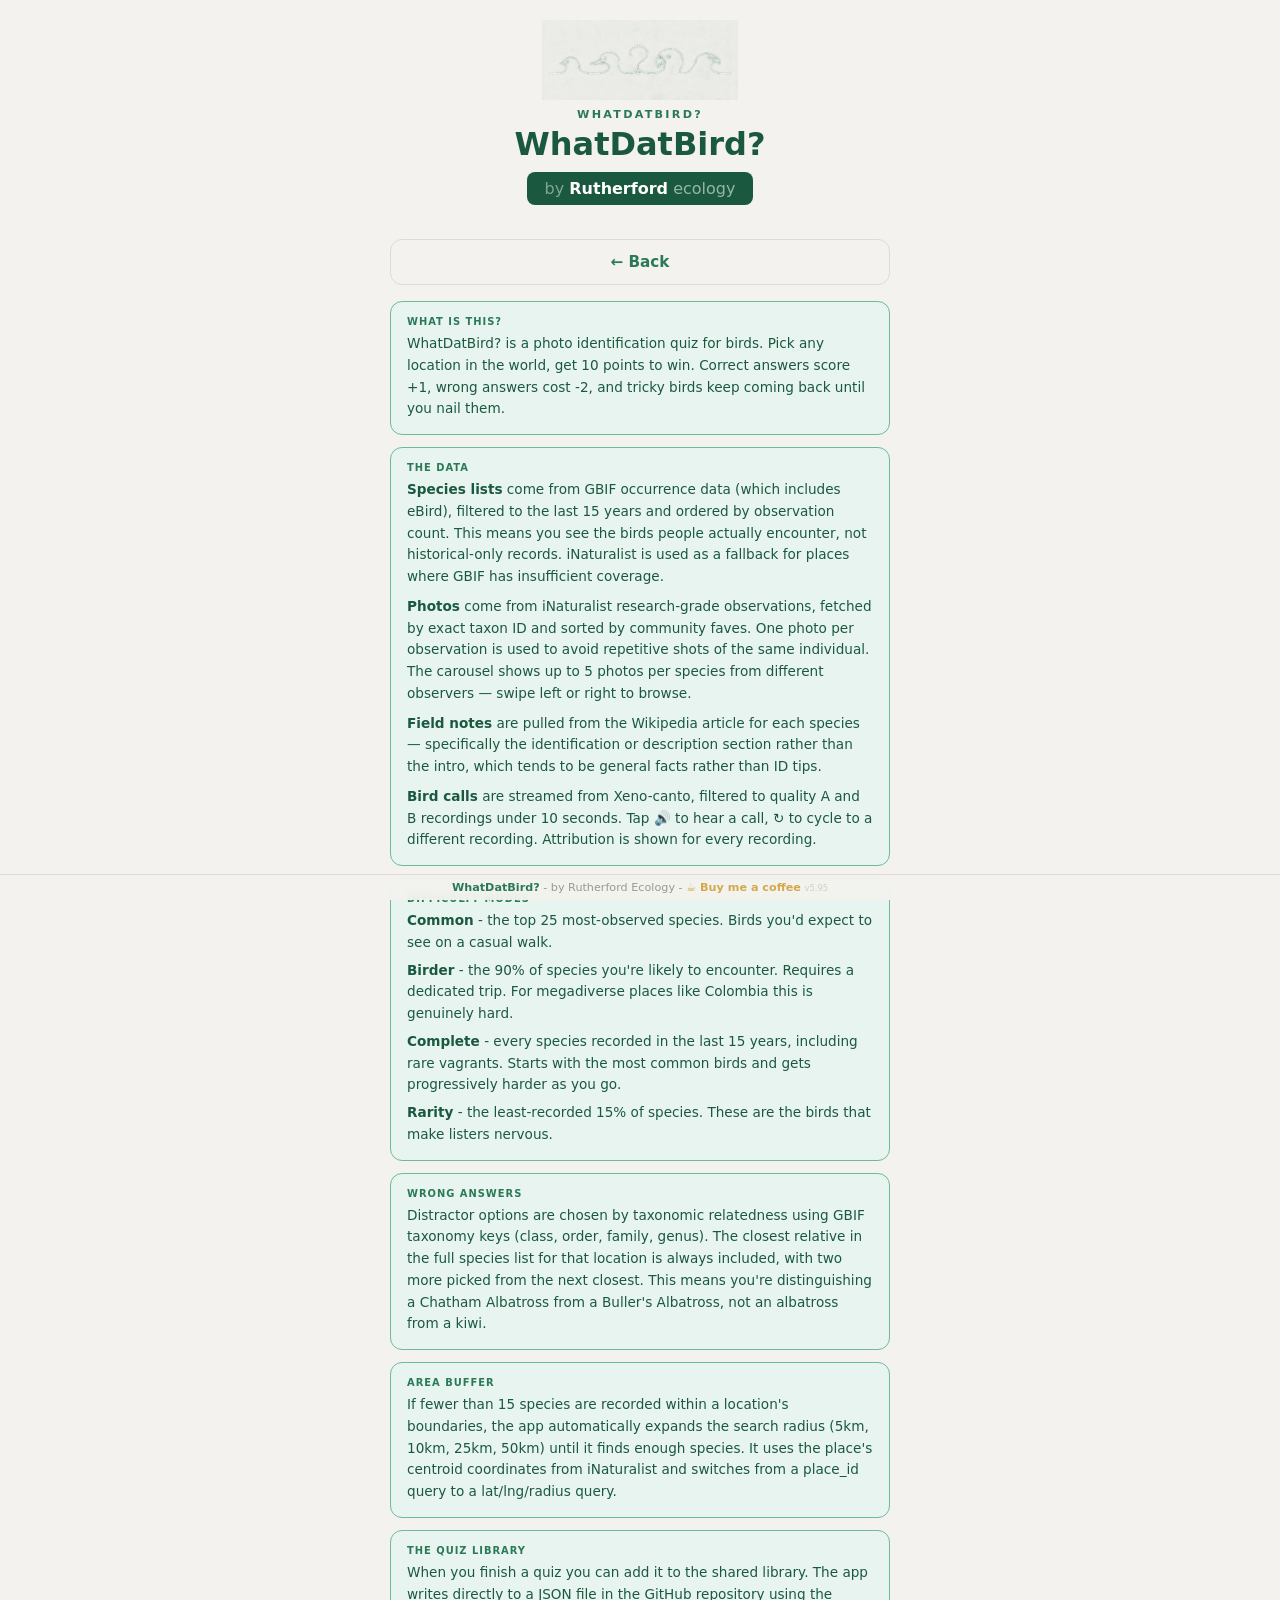
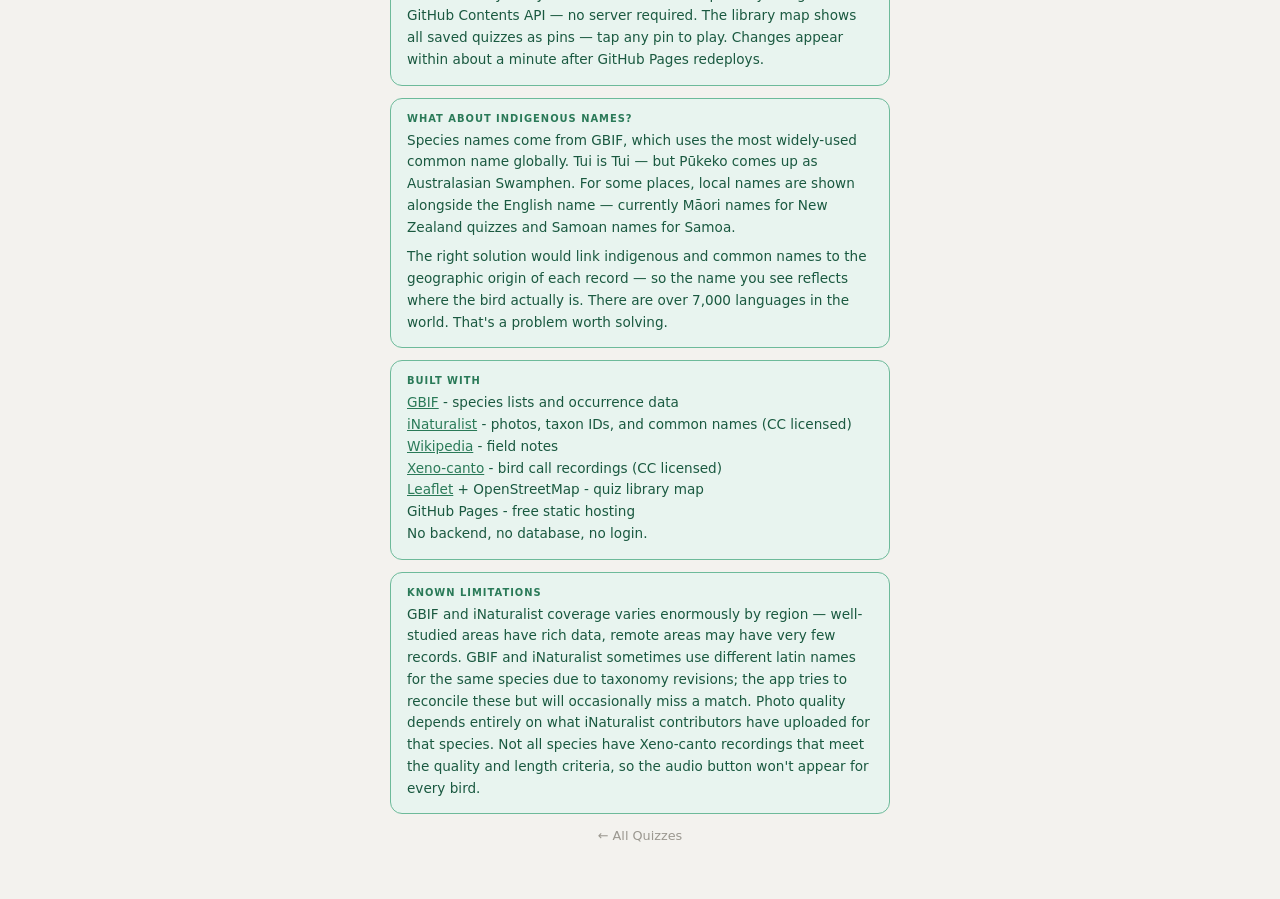
<file: about.html>
<!DOCTYPE html>
<html lang="en">
<head>
<meta charset="UTF-8">
<meta name="viewport" content="width=device-width, initial-scale=1.0">
<title>About - WhatDatBird?</title>
<link rel="stylesheet" href="quiz.css">
<script async src="https://www.googletagmanager.com/gtag/js?id=G-HBJSECY37S"></script>
<script>window.dataLayer=window.dataLayer||[];function gtag(){dataLayer.push(arguments);}gtag('js',new Date());gtag('config','G-HBJSECY37S');</script>
</head>
<body>
<div id="app"></div>
<script src="engine.js"></script>
<script>
initEngine({ placeName: 'WhatDatBird?', backUrl: 'index.html', easyBirds: [] });
setState({ phase: 'about' });
</script>
</body>
</html>
</file>
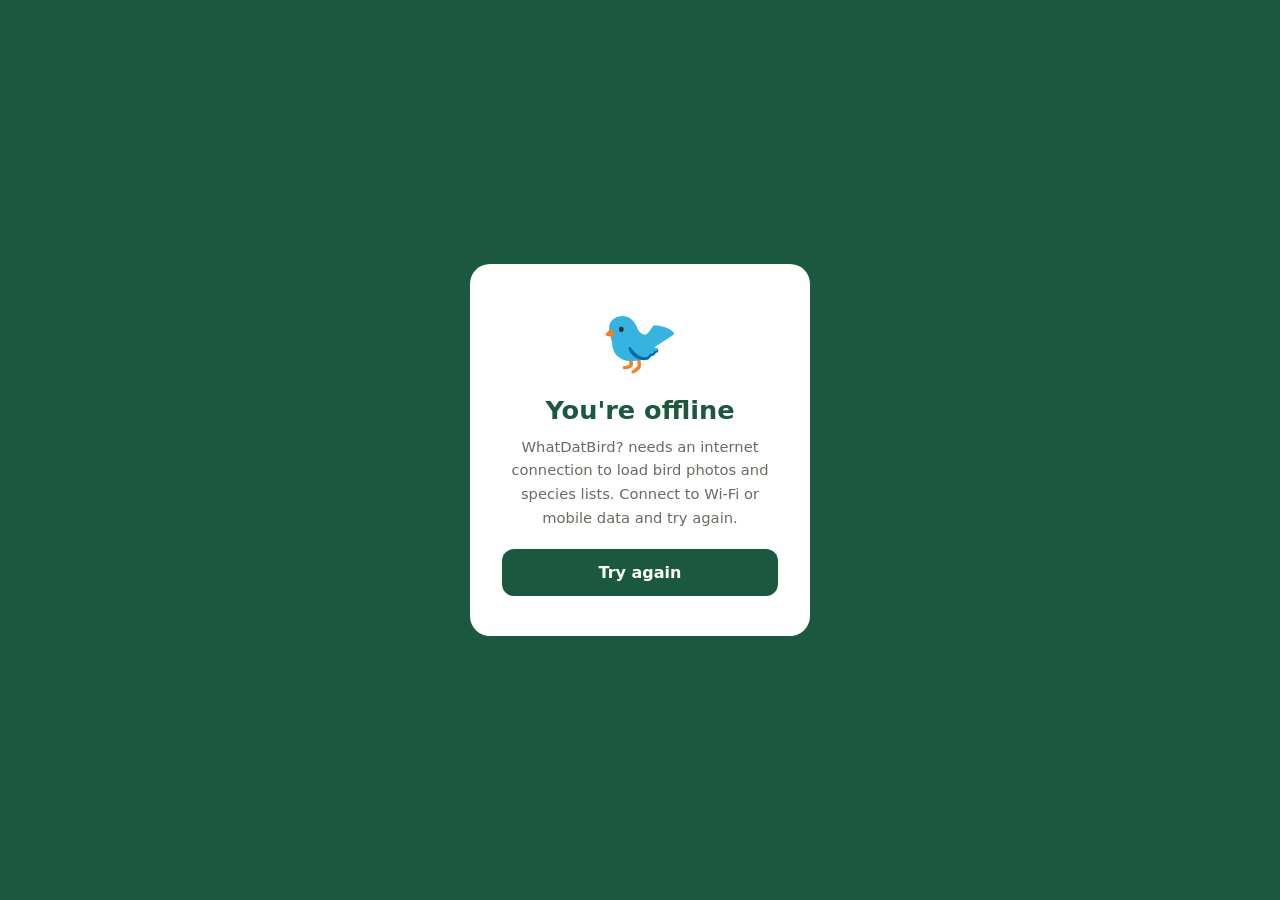
<file: offline.html>
<!DOCTYPE html>
<html lang="en">
<head>
<meta charset="UTF-8">
<meta name="viewport" content="width=device-width, initial-scale=1.0">
<title>WhatDatBird? — Offline</title>
<style>
  *, *::before, *::after { box-sizing: border-box; margin: 0; padding: 0; }
  body {
    min-height: 100vh; background: #1a5940;
    font-family: system-ui, -apple-system, sans-serif;
    display: flex; align-items: center; justify-content: center;
    padding: 20px; text-align: center;
  }
  .card {
    background: #fff; border-radius: 20px; padding: 40px 32px;
    max-width: 340px; width: 100%;
  }
  .icon { font-size: 4rem; margin-bottom: 16px; }
  h1 { font-size: 1.6rem; font-weight: 900; color: #1a5940; margin-bottom: 10px; }
  p { color: #6b6960; font-size: 0.92rem; line-height: 1.6; margin-bottom: 20px; }
  button {
    background: #1a5940; color: #fff; border: none; border-radius: 12px;
    padding: 14px 28px; font-size: 1rem; font-weight: 800;
    font-family: inherit; cursor: pointer; width: 100%;
  }
</style>
</head>
<body>
  <div class="card">
    <div class="icon">🐦</div>
    <h1>You're offline</h1>
    <p>WhatDatBird? needs an internet connection to load bird photos and species lists. Connect to Wi-Fi or mobile data and try again.</p>
    <button onclick="window.location.reload()">Try again</button>
  </div>
</body>
</html>
</file>
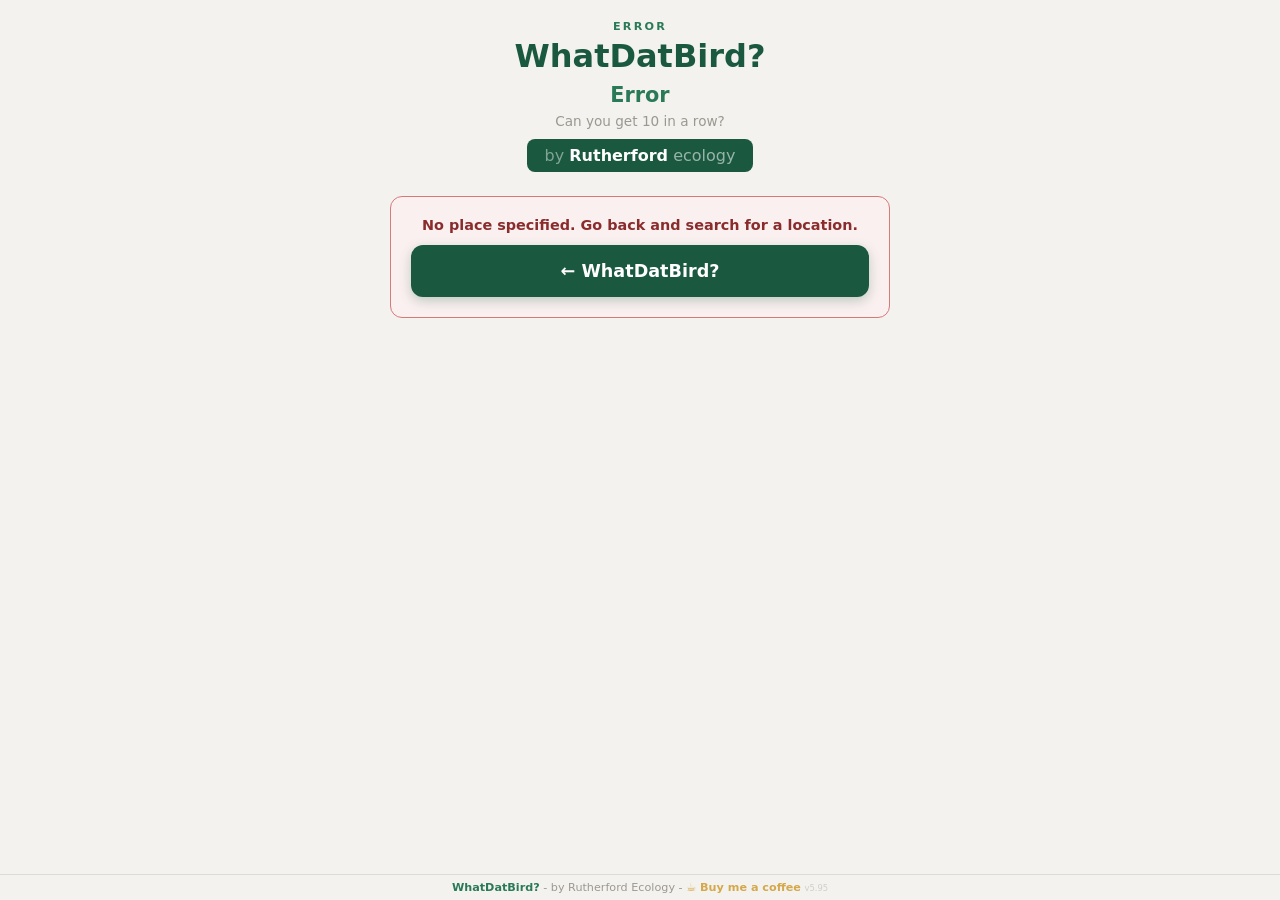
<file: quiz.html>
<!DOCTYPE html>
<html lang="en">
<head>
<meta charset="UTF-8">
<meta name="viewport" content="width=device-width, initial-scale=1.0">
<title>WhatDatBird?</title>
<link rel="stylesheet" href="quiz.css">
<style></style>
<script async src="https://www.googletagmanager.com/gtag/js?id=G-HBJSECY37S"></script>
<script>window.dataLayer=window.dataLayer||[];function gtag(){dataLayer.push(arguments);}gtag('js',new Date());gtag('config','G-HBJSECY37S');</script>
</head>
<body>
<script>
window.onerror = (msg, src, line) => {
  document.getElementById('app').innerHTML = `<div style="padding:2rem;font-family:sans-serif;color:#8a2c2c"><strong>Error loading quiz</strong><br><small>${msg}<br>${src} line ${line}</small><br><br><a href="index.html">← Back</a></div>`;
};
window.onunhandledrejection = e => {
  document.getElementById('app').innerHTML = `<div style="padding:2rem;font-family:sans-serif;color:#8a2c2c"><strong>Error loading quiz</strong><br><small>${e.reason}</small><br><br><a href="index.html">← Back</a></div>`;
};
</script>
<div id="app"></div>
<script src="engine.js?v=5.95" onerror="document.getElementById('app').innerHTML='<div style=padding:2rem;font-family:sans-serif;color:#8a2c2c>Failed to fetch engine.js — check network connection.<br><br><a href=index.html>← Back</a></div>'"></script>
<script>
const params     = new URLSearchParams(window.location.search);
const PLACE_ID   = params.get('place_id');
const PLACE_NAME = decodeURIComponent(params.get('place_name') || 'Unknown Place');
const COORD_LAT  = params.get('lat')  ? parseFloat(params.get('lat'))  : null;
const COORD_LNG  = params.get('lng')  ? parseFloat(params.get('lng'))  : null;
const COORD_CC   = params.get('country_code') || null;
const COORD_MODE = !PLACE_ID && COORD_LAT !== null && COORD_LNG !== null;

const BBOX_SW_LAT = params.get('swlat') ? parseFloat(params.get('swlat')) : null;
const BBOX_NE_LAT = params.get('nelat') ? parseFloat(params.get('nelat')) : null;
const BBOX_SW_LNG = params.get('swlng') ? parseFloat(params.get('swlng')) : null;
const BBOX_NE_LNG = params.get('nelng') ? parseFloat(params.get('nelng')) : null;
const BBOX_MODE = BBOX_SW_LAT !== null && BBOX_NE_LAT !== null;

let PLACE_LAT = null, PLACE_LNG = null, COUNTRY_CODE = null;
let placeNames = null;
let PLACE_BBOX = null;   // {minLat, maxLat, minLng, maxLng} from iNat bounding box
let IS_COUNTRY = false;  // true if the searched place itself is a country
const YEAR_FROM  = new Date().getFullYear() - 25;
const YEAR_RANGE = `${YEAR_FROM},${new Date().getFullYear()}`;

// ── Species blocklist (GBIF data quality issues) ───────────────────────────
const BLOCKLIST = new Set([
  'Porphyrio porphyrio', // Western Swamphen — misidentifications in NZ GBIF data
]);

// ── ISO country code lookup ────────────────────────────────────────────────
const ISO_CODES = {
  'Afghanistan':'AF','Albania':'AL','Algeria':'DZ','Angola':'AO','Argentina':'AR',
  'Australia':'AU','Austria':'AT','Azerbaijan':'AZ','Bangladesh':'BD','Belgium':'BE',
  'Bhutan':'BT','Bolivia':'BO','Botswana':'BW','Brazil':'BR','Bulgaria':'BG',
  'Cambodia':'KH','Cameroon':'CM','Canada':'CA','Chile':'CL','China':'CN',
  'Colombia':'CO','Costa Rica':'CR','Croatia':'HR','Cuba':'CU','Czech Republic':'CZ',
  'Denmark':'DK','Ecuador':'EC','Egypt':'EG','Ethiopia':'ET','Fiji':'FJ',
  'Finland':'FI','France':'FR','French Polynesia':'PF','Germany':'DE','Ghana':'GH',
  'Greece':'GR','Guatemala':'GT','Guyana':'GY','Honduras':'HN','Hungary':'HU',
  'Iceland':'IS','India':'IN','Indonesia':'ID','Iran':'IR','Ireland':'IE',
  'Israel':'IL','Italy':'IT','Jamaica':'JM','Japan':'JP','Jordan':'JO',
  'Kazakhstan':'KZ','Kenya':'KE','Laos':'LA','Lebanon':'LB','Madagascar':'MG',
  'Malawi':'MW','Malaysia':'MY','Mexico':'MX','Mongolia':'MN','Morocco':'MA',
  'Mozambique':'MZ','Myanmar':'MM','Namibia':'NA','Nepal':'NP','Netherlands':'NL',
  'New Caledonia':'NC','New Zealand':'NZ','Nicaragua':'NI','Nigeria':'NG',
  'Norway':'NO','Pakistan':'PK','Panama':'PA','Papua New Guinea':'PG',
  'Paraguay':'PY','Peru':'PE','Philippines':'PH','Poland':'PL','Portugal':'PT',
  'Romania':'RO','Russia':'RU','Rwanda':'RW','Samoa':'WS','Saudi Arabia':'SA',
  'Senegal':'SN','Singapore':'SG','Solomon Islands':'SB','South Africa':'ZA',
  'South Korea':'KR','Spain':'ES','Sri Lanka':'LK','Sudan':'SD','Sweden':'SE',
  'Switzerland':'CH','Taiwan':'TW','Tanzania':'TZ','Thailand':'TH','Tonga':'TO',
  'Trinidad and Tobago':'TT','Turkey':'TR','Uganda':'UG','Ukraine':'UA',
  'United Kingdom':'GB','United States':'US','Uruguay':'UY','Vanuatu':'VU',
  'Venezuela':'VE','Vietnam':'VN','Zambia':'ZM','Zimbabwe':'ZW',
};
function toISO(name) {
  return ISO_CODES[name] || ISO_CODES[name?.split(',')[0]?.trim()] || null;
}

// ── Place metadata ─────────────────────────────────────────────────────────
async function fetchPlaceMeta(placeId) {
  try {
    const r = await fetch(`https://api.inaturalist.org/v1/places/${placeId}`);
    const d = await r.json();
    const place = d.results?.[0];

    // Centroid
    const coords = place?.point_geojson?.coordinates;
    if (coords) { PLACE_LNG = coords[0]; PLACE_LAT = coords[1]; }

    // Bounding box (used for sub-national GBIF queries)
    const bbox = place?.bounding_box_geojson;
    if (bbox?.coordinates?.[0]) {
      const pts = bbox.coordinates[0];
      const lats = pts.map(p => p[1]), lngs = pts.map(p => p[0]);
      PLACE_BBOX = {
        minLat: Math.min(...lats), maxLat: Math.max(...lats),
        minLng: Math.min(...lngs), maxLng: Math.max(...lngs),
      };
    }

    // Check if the place itself is a country
    IS_COUNTRY = toISO(place?.display_name) !== null;

    // Walk ancestor hierarchy to find country code
    if (!IS_COUNTRY) {
      const ancestorIds = (place?.ancestor_place_ids || []).join(',');
      if (ancestorIds) {
        const ar = await fetch(`https://api.inaturalist.org/v1/places?id=${ancestorIds}&per_page=100`);
        const ad = await ar.json();
        const country = (ad.results || []).find(p => toISO(p.display_name));
        if (country) COUNTRY_CODE = toISO(country.display_name);
      }
    } else {
      COUNTRY_CODE = toISO(place.display_name);
    }
  } catch {}
}

// ── Core species processing ────────────────────────────────────────────────
async function processBatch(speciesItems) {
  return (await Promise.all(speciesItems.map(async ({key, count}) => {
    try {
      // 1. GBIF species: Latin name + real taxonomy keys
      const gr = await fetch(`https://api.gbif.org/v1/species/${key}`);
      const gd = await gr.json();
      if (gd.rank !== 'SPECIES' || gd.class !== 'Aves') return null;
      const latin = gd.canonicalName;
      if (!latin) return null;
      if (BLOCKLIST.has(latin)) return null; // skip blocklisted species
      if (placeNames?.blocklist?.includes(latin)) return null;

      // 2. iNat: fetch when GBIF lacks a vernacular name, or when names may differ due to taxonomy revisions
      const inat = (!gd.vernacularName) ? await fetch(
        `https://api.inaturalist.org/v1/taxa?q=${encodeURIComponent(latin)}&rank=species&per_page=5`
      ).then(r => r.json()).then(d => {
        const t = d.results?.find(r => r.name.toLowerCase() === latin.toLowerCase()) || d.results?.[0];
        if (!t) return null;
        if (t.name.toLowerCase() === latin.toLowerCase()) return t;
        // Epithet match is only accepted if common names also share a word (guards against e.g. multiple novaeseelandiae species)
        const epithet = latin.split(' ')[1]?.toLowerCase();
        const tEpithet = t.name.split(' ')[1]?.toLowerCase();
        if (epithet && epithet === tEpithet && gd.vernacularName && t.preferred_common_name) {
          const aWords = new Set(gd.vernacularName.toLowerCase().split(/\s+/));
          const bWords = t.preferred_common_name.toLowerCase().split(/\s+/);
          if (bWords.some(w => aWords.has(w))) return t;
        }
        return null;
      }).catch(() => null) : null;

      const name = gd.vernacularName || inat?.preferred_common_name || null;
      if (!name) return null; // skip species with no usable common name

      return {
        name,
        latin,
        gbifKey:      key,
        ancestorIds:  [gd.classKey, gd.orderKey, gd.familyKey, gd.genusKey].filter(Boolean),
        family:       gd.family  || '',
        order:        gd.order   || '',
        count,
        wikiUrl:      inat?.wikipedia_url || `https://en.wikipedia.org/wiki/${latin.replace(/ /g,'_')}`,
        inatId:       inat?.id || null,
        defaultPhoto: inat?.default_photo?.url?.replace('/square.', '/medium.') || null,
        note:         null,
        seabird:      false,
      };
    } catch { return null; }
  }))).filter(Boolean);
}

function applyPlaceNames(birds) {
  for (const bird of birds) {
    if (placeNames?.names?.[bird.latin]) bird.indigenousName = placeNames.names[bird.latin];
    if (placeNames?.nameOverrides?.[bird.latin]) bird.name = placeNames.nameOverrides[bird.latin];
  }
}

function setTiers(birds) {
  applyPlaceNames(birds);
  const { easy, hard, complete, rarity } = computeTiers(birds);
  CFG.easyBirds     = easy;
  CFG.hardBirds     = hard;
  CFG.completeBirds = complete;
  CFG.rarityBirds   = rarity;
}

function computeTiers(allBirds) {
  const birds = [...allBirds].sort((a,b) => (b.count||0) - (a.count||0));
  const n     = birds.length;
  const easyCount = Math.min(25, n);
  const hardCount = Math.max(easyCount + 1, Math.floor(n * 0.9));
  // Rarity: bottom 10% by count, minimum 8 species
  const rarityPool = birds.slice(Math.floor(n * 0.85)).filter(b => (b.count||0) >= 1);
  const rarity = rarityPool.length >= 8 ? rarityPool : null;
  return {
    easy:     birds.slice(0, easyCount),
    hard:     hardCount > easyCount ? birds.slice(0, hardCount) : null,
    complete: n > hardCount         ? birds                     : null,
    rarity,
  };
}

function updateLoadingProgress(text) {
  const el = document.querySelector('.loading-sub');
  if (el) el.textContent = text;
}

// ── GBIF-first loading ─────────────────────────────────────────────────────
function bboxUrl(b, pad) {
  return `https://api.gbif.org/v1/occurrence/search?decimalLatitude=${(b.minLat-pad).toFixed(4)},${(b.maxLat+pad).toFixed(4)}&decimalLongitude=${(b.minLng-pad).toFixed(4)},${(b.maxLng+pad).toFixed(4)}&taxonKey=212&facet=speciesKey&facetMincount=1&facetLimit=500&limit=0&year=${YEAR_RANGE}`;
}
function countryUrl() {
  return `https://api.gbif.org/v1/occurrence/search?country=${COUNTRY_CODE}&taxonKey=212&facet=speciesKey&facetMincount=1&facetLimit=1000&limit=0&year=${YEAR_RANGE}`;
}

async function getGBIFSpeciesKeys() {
  if (IS_COUNTRY && COUNTRY_CODE) {
    const r = await fetch(countryUrl());
    const d = await r.json();
    return (d.facets?.[0]?.counts || []).map(c => ({ key: parseInt(c.name), count: parseInt(c.count) }));
  }
  if (PLACE_BBOX) {
    // Coord mode: no extra padding; normal mode: 0.2 deg buffer around iNat boundary
    const extraPad = (COORD_MODE || BBOX_MODE) ? 0 : 0.2;
    const r = await fetch(bboxUrl(PLACE_BBOX, extraPad));
    const d = await r.json();
    return (d.facets?.[0]?.counts || []).map(c => ({ key: parseInt(c.name), count: parseInt(c.count) }));
  }
  if (COUNTRY_CODE) {
    const r = await fetch(countryUrl());
    const d = await r.json();
    return (d.facets?.[0]?.counts || []).map(c => ({ key: parseInt(c.name), count: parseInt(c.count) }));
  }
  throw new Error('No geographic data available for GBIF query');
}

async function loadFromGBIF() {
  const speciesItems = (await getGBIFSpeciesKeys()).sort((a,b) => b.count - a.count);
  if (speciesItems.length < 8) throw new Error('Not enough GBIF data for this location');

  const birds  = [];
  const FIRST_BATCH = 25;
  const BATCH  = 50;
  let introShown = false;

  for (let i = 0; i < speciesItems.length; ) {
    const size = (i === 0) ? FIRST_BATCH : BATCH;
    updateLoadingProgress(
      `Loading from GBIF + eBird... ${birds.length} of ~${speciesItems.length} species`
    );
    const results = await processBatch(speciesItems.slice(i, i + size));
    birds.push(...results);
    i += size;

    // Show intro once we have enough for at least two tiers (so mode buttons render)
    if (!introShown && birds.length >= (COORD_MODE ? 8 : 15)) {
      introShown = true;
      setTiers(birds);
      setState({ phase: 'intro' });
      // Loop continues in background, updating counts in place
    } else if (introShown) {
      const hadRarity = !!CFG.rarityBirds;
      setTiers(birds);
      if (state.phase === 'intro') {
        const rarityJustAppeared = !hadRarity && !!CFG.rarityBirds;
        if (rarityJustAppeared) {
          // Rarity tier newly available — re-render to add the button
          render();
        } else {
          const easy = CFG.easyBirds, hard = CFG.hardBirds, complete = CFG.completeBirds, rarity = CFG.rarityBirds;
          const ec = document.getElementById('mc-easy');
          const hc = document.getElementById('mc-hard');
          const cc = document.getElementById('mc-complete');
          const rc = document.getElementById('mc-rarity');
          if (ec) ec.textContent = (easy?.length || 0) + ' SPECIES';
          if (hc && hard) hc.textContent = hard.length + ' SPECIES';
          if (cc && complete) cc.textContent = complete.length + ' SPECIES';
          if (rc && rarity) rc.textContent = rarity.length + ' SPECIES';
        }
      }
    }
  }

  if (!introShown) throw new Error('Could not find enough bird species with English names.');

  // Attach locale-based indigenous names (e.g. Māori for NZ) if available
  const locale = COUNTRY_CODE ? COUNTRY_LOCALE[COUNTRY_CODE] : null;
  if (locale) {
    const baseUrl = `https://api.inaturalist.org/v1/observations/species_counts?place_id=${PLACE_ID}&iconic_taxa=Aves&quality_grade=research&per_page=200&order_by=observations_count&order=desc&d1=${YEAR_FROM}-01-01`;
    const indNames = await fetchIndigenousNames(baseUrl, locale);
    for (const bird of birds) {
      if (!bird.indigenousName && indNames[bird.latin]) bird.indigenousName = indNames[bird.latin];
    }
    if (Object.keys(indNames).length > 0) setTiers(birds); // re-tier with names attached
  }

  return birds;
}

// ── Country → iNat locale map ─────────────────────────────────────────────
const COUNTRY_LOCALE = {
  'WS':'sm','TO':'to','FJ':'fj','WF':'wls','CK':'rar','NU':'niu','TV':'tvl',
  'NZ':'mi','PF':'ty','NC':'fr',
  'MX':'es','GT':'es','HN':'es','NI':'es','CR':'es','PA':'es',
  'CO':'es','VE':'es','PE':'es','BO':'es','EC':'es','CL':'es','AR':'es','UY':'es','PY':'es','CU':'es',
  'ES':'es','PT':'pt','BR':'pt',
  'FR':'fr','BE':'fr','CH':'fr',
  'DE':'de','AT':'de',
  'JP':'ja','CN':'zh','TW':'zh','KR':'ko',
  'RU':'ru','UA':'uk',
  'AR':'ar','EG':'ar','MA':'ar','SA':'ar',
  'IN':'hi','BD':'bn',
};

async function fetchIndigenousNames(baseUrl, locale) {
  try {
    const r = await fetch(baseUrl + `&locale=${locale}`);
    if (!r.ok) return {};
    const d = await r.json();
    const map = {};
    for (const item of (d.results || [])) {
      const name = item.taxon?.preferred_common_name;
      const latin = item.taxon?.name;
      if (name && latin) map[latin] = name;
    }
    return map;
  } catch { return {}; }
}

// ── iNat fallback (for places without a country code, or if GBIF fails) ───
async function loadFromInat(bufferKm = 0) {
  if (bufferKm > 0 && PLACE_LAT === null) await fetchPlaceMeta(PLACE_ID);
  const baseUrl = (bufferKm > 0 && PLACE_LAT !== null)
    ? `https://api.inaturalist.org/v1/observations/species_counts?lat=${PLACE_LAT}&lng=${PLACE_LNG}&radius=${bufferKm}&iconic_taxa=Aves&quality_grade=research&per_page=200&order_by=observations_count&order=desc&d1=${YEAR_FROM}-01-01`
    : `https://api.inaturalist.org/v1/observations/species_counts?place_id=${PLACE_ID}&iconic_taxa=Aves&quality_grade=research&per_page=200&order_by=observations_count&order=desc&d1=${YEAR_FROM}-01-01`;

  const locale = COUNTRY_CODE ? COUNTRY_LOCALE[COUNTRY_CODE] : null;
  const [r, indNames] = await Promise.all([
    fetch(baseUrl),
    locale ? fetchIndigenousNames(baseUrl, locale) : Promise.resolve({}),
  ]);
  if (!r.ok) throw new Error('iNat API error');
  const d = await r.json();
  return (d.results || [])
    .filter(item => item.taxon?.preferred_common_name && item.taxon?.rank === 'species')
    .filter(item => !BLOCKLIST.has(item.taxon.name) && !placeNames?.blocklist?.includes(item.taxon.name))
    .map(item => ({
      name:          item.taxon.preferred_common_name,
      latin:         item.taxon.name,
      inatId:        item.taxon.id,
      ancestorIds:   item.taxon.ancestor_ids || [],
      count:         item.count,
      wikiUrl:       item.taxon.wikipedia_url || `https://en.wikipedia.org/wiki/${item.taxon.name.replace(/ /g,'_')}`,
      defaultPhoto:  item.taxon.default_photo?.url?.replace('/square.', '/medium.') || null,
      note:          null,
      seabird:       false,
      indigenousName: indNames[item.taxon.name] || null,
    }));
}

// ── Boot ───────────────────────────────────────────────────────────────────
async function boot() {
  if (!PLACE_ID && !COORD_MODE && !BBOX_MODE) {
    initEngine({ placeName:'Error', backUrl:'index.html', easyBirds:[] });
    setState({ phase:'error', loadError:'No place specified. Go back and search for a location.' });
    return;
  }

  initEngine({
    placeName:      PLACE_NAME,
    placeId:        PLACE_ID || null,
    backUrl:        'index.html',
    betaBadge:      true,
    indigenousField:'indigenousName',
    easyBirds:      [],
    coordLat:       BBOX_MODE ? (BBOX_SW_LAT + BBOX_NE_LAT) / 2 : (COORD_MODE ? COORD_LAT : null),
    coordLng:       BBOX_MODE ? (BBOX_SW_LNG + BBOX_NE_LNG) / 2 : (COORD_MODE ? COORD_LNG : null),
    coordCC:        (COORD_MODE || BBOX_MODE) ? COORD_CC : null,
  });

  // ── BBox mode (Nominatim bounding box passed directly) ───────────────────
  if (BBOX_MODE) {
    PLACE_BBOX = { minLat: BBOX_SW_LAT, maxLat: BBOX_NE_LAT, minLng: BBOX_SW_LNG, maxLng: BBOX_NE_LNG };
    PLACE_LAT = (BBOX_SW_LAT + BBOX_NE_LAT) / 2;
    PLACE_LNG = (BBOX_SW_LNG + BBOX_NE_LNG) / 2;
    COUNTRY_CODE = COORD_CC;

    if (COUNTRY_CODE) {
      try {
        const cnr = await fetch(`place-names/${COUNTRY_CODE}.json`);
        if (cnr.ok) { placeNames = await cnr.json(); }
      } catch {}
    }

    updateLoadingProgress(`Loading species for ${PLACE_NAME}...`);
    try {
      await loadFromGBIF();
      return;
    } catch (err) {
      console.warn('GBIF bbox load failed, trying iNat fallback:', err.message);
      setState({ phase: 'loading' });
    }

    // iNat fallback with expanding radius from bbox center
    const PAD_STEPS = [0.2, 0.5, 1.0, 2.0];
    for (const pad of PAD_STEPS) {
      const radiusKm = Math.round(pad * 111);
      try {
        const birds = await loadFromInat(radiusKm);
        if (birds.length >= 8) { setTiers(birds); setState({ phase: 'intro' }); return; }
      } catch {}
    }
    setState({ phase: 'error', loadError: 'Not enough bird species found for this location.' });
    return;
  }

  // ── Coordinate mode (no iNat place_id — use lat/lng directly) ────────────
  if (COORD_MODE) {
    PLACE_LAT = COORD_LAT;
    PLACE_LNG = COORD_LNG;
    COUNTRY_CODE = COORD_CC;

    if (COUNTRY_CODE) {
      try {
        const cnr = await fetch(`place-names/${COUNTRY_CODE}.json`);
        if (cnr.ok) { placeNames = await cnr.json(); }
      } catch {}
    }

    // Expand bbox until we find enough species
    const PAD_STEPS = [0.05, 0.1, 0.2, 0.5, 1.0, 2.0];
    const MIN_SPECIES = 25;
    let foundPad = null;
    for (const pad of PAD_STEPS) {
      PLACE_BBOX = { minLat: COORD_LAT - pad, maxLat: COORD_LAT + pad, minLng: COORD_LNG - pad, maxLng: COORD_LNG + pad };
      const approxKm = Math.round(pad * 111);
      updateLoadingProgress(`Searching within ${approxKm}km of ${PLACE_NAME}...`);
      try {
        // Query GBIF directly — no extra padding, no country fallback
        const r = await fetch(bboxUrl(PLACE_BBOX, 0));
        const d = await r.json();
        const items = (d.facets?.[0]?.counts || []).map(c => ({ key: parseInt(c.name), count: parseInt(c.count) }));
        if (items.length >= MIN_SPECIES) { foundPad = pad; break; }
      } catch {}
    }

    if (foundPad !== null) {
      // PLACE_BBOX already set to the winning pad — run full GBIF load with no extra padding
      updateLoadingProgress(`Loading species within ${Math.round(foundPad * 111)}km of ${PLACE_NAME}...`);
      try {
        await loadFromGBIF();
        return;
      } catch (err) {
        console.warn('GBIF load failed, falling back to iNat:', err.message);
      }
    }

    // iNat fallback — try expanding radii until we get enough birds
    setState({ phase: 'loading' });
    updateLoadingProgress('Trying iNaturalist fallback...');
    for (const pad of PAD_STEPS) {
      const radiusKm = Math.round(pad * 111);
      try {
        const birds = await loadFromInat(radiusKm);
        if (birds.length >= 8) { setTiers(birds); setState({ phase: 'intro' }); return; }
      } catch {}
    }
    setState({ phase: 'error', loadError: 'Not enough bird species found near this location — try a different spot.' });
    return;
  }

  // ── Normal place_id mode ──────────────────────────────────────────────────
  try {
    const pnr = await fetch(`place-names/${PLACE_ID}.json`);
    if (pnr.ok) { placeNames = await pnr.json(); }
  } catch {}
  CFG.indigenousField = 'indigenousName';

  updateLoadingProgress('Identifying location...');
  await fetchPlaceMeta(PLACE_ID);

  if (!COUNTRY_CODE) {
    const parts = PLACE_NAME.split(',').map(s => s.trim());
    const lastPart = parts[parts.length - 1];
    if (/^[A-Z]{2}$/.test(lastPart)) COUNTRY_CODE = lastPart;
    else COUNTRY_CODE = toISO(lastPart);
  }

  if (!placeNames && COUNTRY_CODE) {
    try {
      const cnr = await fetch(`place-names/${COUNTRY_CODE}.json`);
      if (cnr.ok) { placeNames = await cnr.json(); }
    } catch {}
  }

  if (COUNTRY_CODE || PLACE_BBOX) {
    updateLoadingProgress(`Loading from GBIF + eBird for ${PLACE_NAME}...`);
    try {
      await loadFromGBIF();
      return;
    } catch (err) {
      console.warn('GBIF load failed, falling back to iNat:', err.message);
      setState({ phase: 'loading' });
    }
  }

  updateLoadingProgress('Fetching species from iNaturalist...');
  const MIN_SPECIES = 15;
  const BUFFER_STEPS = [0, 5, 10, 25, 50];

  for (const buf of BUFFER_STEPS) {
    try {
      if (buf > 0) setState({ buffer: buf });
      const birds = await loadFromInat(buf);
      if (birds.length >= MIN_SPECIES || buf === BUFFER_STEPS[BUFFER_STEPS.length - 1]) {
        if (birds.length < 8) throw new Error('Not enough species data (need at least 8).');
        setTiers(birds);
        setState({ phase: 'intro' });
        return;
      }
    } catch (err) {
      setState({ phase: 'error', loadError: err.message });
      return;
    }
  }
}

if (!window.__engineLoaded) {
  document.getElementById('app').innerHTML = '<div style="padding:2rem;font-family:sans-serif;color:#8a2c2c"><strong>engine.js did not load</strong><br><br><a href="index.html">← Back</a></div>';
} else {
  boot();
}
</script>
</body>
</html>
</file>
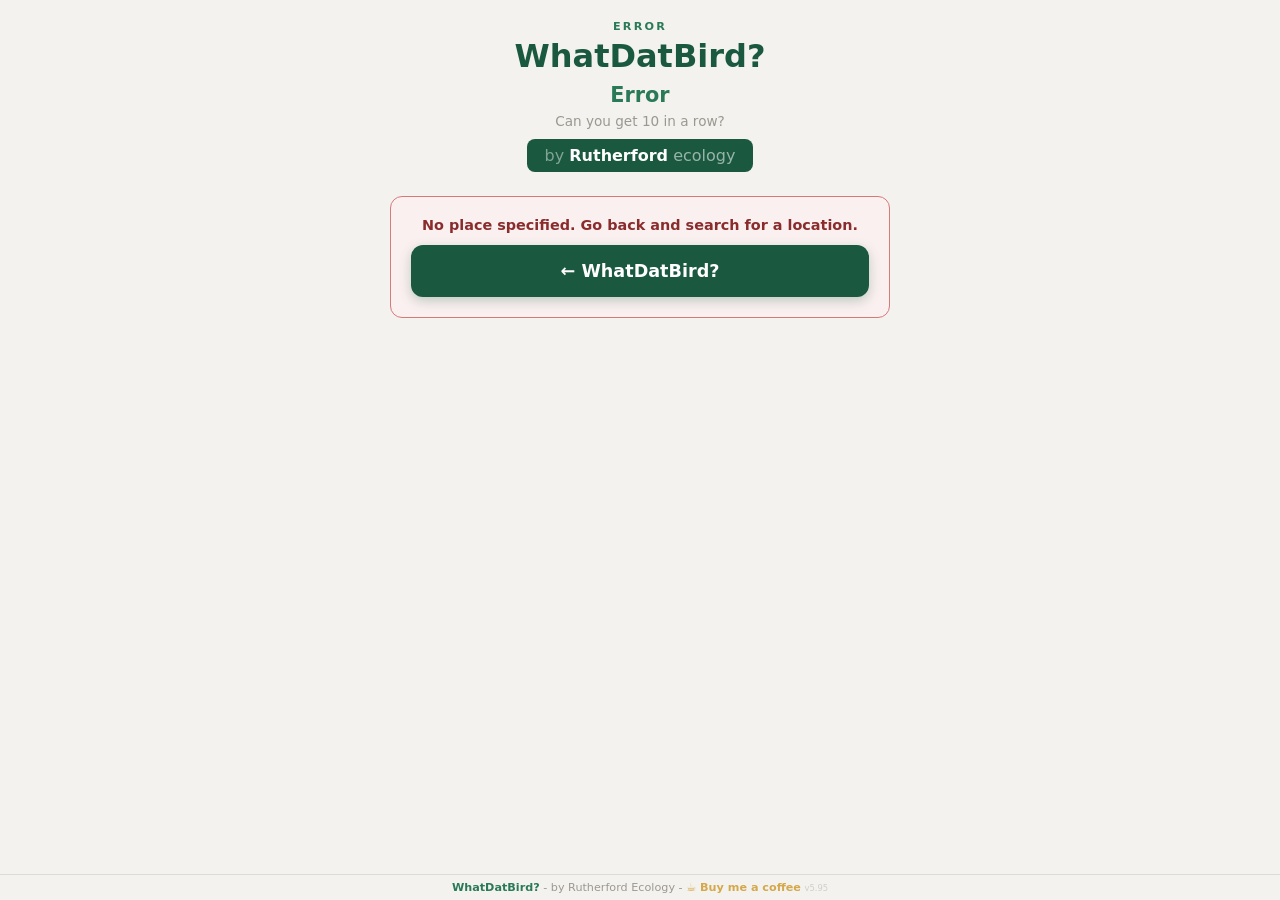
<file: beta/quiz.html>
<!DOCTYPE html>
<html lang="en">
<head>
<meta charset="UTF-8">
<meta name="viewport" content="width=device-width, initial-scale=1.0">
<title>WhatDatBird?</title>
<link rel="stylesheet" href="quiz.css">
<style></style>
<script async src="https://www.googletagmanager.com/gtag/js?id=G-HBJSECY37S"></script>
<script>window.dataLayer=window.dataLayer||[];function gtag(){dataLayer.push(arguments);}gtag('js',new Date());gtag('config','G-HBJSECY37S');</script>
</head>
<body>
<script>
window.onerror = (msg, src, line) => {
  document.getElementById('app').innerHTML = `<div style="padding:2rem;font-family:sans-serif;color:#8a2c2c"><strong>Error loading quiz</strong><br><small>${msg}<br>${src} line ${line}</small><br><br><a href="index.html">← Back</a></div>`;
};
window.onunhandledrejection = e => {
  document.getElementById('app').innerHTML = `<div style="padding:2rem;font-family:sans-serif;color:#8a2c2c"><strong>Error loading quiz</strong><br><small>${e.reason}</small><br><br><a href="index.html">← Back</a></div>`;
};
</script>
<div id="app"></div>
<script src="engine.js?v=5.69" onerror="document.getElementById('app').innerHTML='<div style=padding:2rem;font-family:sans-serif;color:#8a2c2c>Failed to fetch engine.js — check network connection.<br><br><a href=index.html>← Back</a></div>'"></script>
<script>
const params     = new URLSearchParams(window.location.search);
const PLACE_ID   = params.get('place_id');
const PLACE_NAME = decodeURIComponent(params.get('place_name') || 'Unknown Place');
const COORD_LAT  = params.get('lat')  ? parseFloat(params.get('lat'))  : null;
const COORD_LNG  = params.get('lng')  ? parseFloat(params.get('lng'))  : null;
const COORD_CC   = params.get('country_code') || null;
const COORD_MODE = !PLACE_ID && COORD_LAT !== null && COORD_LNG !== null;

const BBOX_SW_LAT = params.get('swlat') ? parseFloat(params.get('swlat')) : null;
const BBOX_NE_LAT = params.get('nelat') ? parseFloat(params.get('nelat')) : null;
const BBOX_SW_LNG = params.get('swlng') ? parseFloat(params.get('swlng')) : null;
const BBOX_NE_LNG = params.get('nelng') ? parseFloat(params.get('nelng')) : null;
const BBOX_MODE = BBOX_SW_LAT !== null && BBOX_NE_LAT !== null;

let PLACE_LAT = null, PLACE_LNG = null, COUNTRY_CODE = null;
let placeNames = null;
let PLACE_BBOX = null;   // {minLat, maxLat, minLng, maxLng} from iNat bounding box
let IS_COUNTRY = false;  // true if the searched place itself is a country
const YEAR_FROM  = new Date().getFullYear() - 25;
const YEAR_RANGE = `${YEAR_FROM},${new Date().getFullYear()}`;

// ── Species blocklist (GBIF data quality issues) ───────────────────────────
const BLOCKLIST = new Set([
  'Porphyrio porphyrio', // Western Swamphen — misidentifications in NZ GBIF data
]);

// ── ISO country code lookup ────────────────────────────────────────────────
const ISO_CODES = {
  'Afghanistan':'AF','Albania':'AL','Algeria':'DZ','Angola':'AO','Argentina':'AR',
  'Australia':'AU','Austria':'AT','Azerbaijan':'AZ','Bangladesh':'BD','Belgium':'BE',
  'Bhutan':'BT','Bolivia':'BO','Botswana':'BW','Brazil':'BR','Bulgaria':'BG',
  'Cambodia':'KH','Cameroon':'CM','Canada':'CA','Chile':'CL','China':'CN',
  'Colombia':'CO','Costa Rica':'CR','Croatia':'HR','Cuba':'CU','Czech Republic':'CZ',
  'Denmark':'DK','Ecuador':'EC','Egypt':'EG','Ethiopia':'ET','Fiji':'FJ',
  'Finland':'FI','France':'FR','French Polynesia':'PF','Germany':'DE','Ghana':'GH',
  'Greece':'GR','Guatemala':'GT','Guyana':'GY','Honduras':'HN','Hungary':'HU',
  'Iceland':'IS','India':'IN','Indonesia':'ID','Iran':'IR','Ireland':'IE',
  'Israel':'IL','Italy':'IT','Jamaica':'JM','Japan':'JP','Jordan':'JO',
  'Kazakhstan':'KZ','Kenya':'KE','Laos':'LA','Lebanon':'LB','Madagascar':'MG',
  'Malawi':'MW','Malaysia':'MY','Mexico':'MX','Mongolia':'MN','Morocco':'MA',
  'Mozambique':'MZ','Myanmar':'MM','Namibia':'NA','Nepal':'NP','Netherlands':'NL',
  'New Caledonia':'NC','New Zealand':'NZ','Nicaragua':'NI','Nigeria':'NG',
  'Norway':'NO','Pakistan':'PK','Panama':'PA','Papua New Guinea':'PG',
  'Paraguay':'PY','Peru':'PE','Philippines':'PH','Poland':'PL','Portugal':'PT',
  'Romania':'RO','Russia':'RU','Rwanda':'RW','Samoa':'WS','Saudi Arabia':'SA',
  'Senegal':'SN','Singapore':'SG','Solomon Islands':'SB','South Africa':'ZA',
  'South Korea':'KR','Spain':'ES','Sri Lanka':'LK','Sudan':'SD','Sweden':'SE',
  'Switzerland':'CH','Taiwan':'TW','Tanzania':'TZ','Thailand':'TH','Tonga':'TO',
  'Trinidad and Tobago':'TT','Turkey':'TR','Uganda':'UG','Ukraine':'UA',
  'United Kingdom':'GB','United States':'US','Uruguay':'UY','Vanuatu':'VU',
  'Venezuela':'VE','Vietnam':'VN','Zambia':'ZM','Zimbabwe':'ZW',
};
function toISO(name) {
  return ISO_CODES[name] || ISO_CODES[name?.split(',')[0]?.trim()] || null;
}

// ── Place metadata ─────────────────────────────────────────────────────────
async function fetchPlaceMeta(placeId) {
  try {
    const r = await fetch(`https://api.inaturalist.org/v1/places/${placeId}`);
    const d = await r.json();
    const place = d.results?.[0];

    // Centroid
    const coords = place?.point_geojson?.coordinates;
    if (coords) { PLACE_LNG = coords[0]; PLACE_LAT = coords[1]; }

    // Bounding box (used for sub-national GBIF queries)
    const bbox = place?.bounding_box_geojson;
    if (bbox?.coordinates?.[0]) {
      const pts = bbox.coordinates[0];
      const lats = pts.map(p => p[1]), lngs = pts.map(p => p[0]);
      PLACE_BBOX = {
        minLat: Math.min(...lats), maxLat: Math.max(...lats),
        minLng: Math.min(...lngs), maxLng: Math.max(...lngs),
      };
    }

    // Check if the place itself is a country
    IS_COUNTRY = toISO(place?.display_name) !== null;

    // Walk ancestor hierarchy to find country code
    if (!IS_COUNTRY) {
      const ancestorIds = (place?.ancestor_place_ids || []).join(',');
      if (ancestorIds) {
        const ar = await fetch(`https://api.inaturalist.org/v1/places?id=${ancestorIds}&per_page=100`);
        const ad = await ar.json();
        const country = (ad.results || []).find(p => toISO(p.display_name));
        if (country) COUNTRY_CODE = toISO(country.display_name);
      }
    } else {
      COUNTRY_CODE = toISO(place.display_name);
    }
  } catch {}
}

// ── Core species processing ────────────────────────────────────────────────
async function processBatch(speciesItems) {
  return (await Promise.all(speciesItems.map(async ({key, count}) => {
    try {
      // 1. GBIF species: Latin name + real taxonomy keys
      const gr = await fetch(`https://api.gbif.org/v1/species/${key}`);
      const gd = await gr.json();
      if (gd.rank !== 'SPECIES' || gd.class !== 'Aves') return null;
      const latin = gd.canonicalName;
      if (!latin) return null;
      if (BLOCKLIST.has(latin)) return null; // skip blocklisted species
      if (placeNames?.blocklist?.includes(latin)) return null;

      // 2. iNat: fetch when GBIF lacks a vernacular name, or when names may differ due to taxonomy revisions
      const inat = (!gd.vernacularName) ? await fetch(
        `https://api.inaturalist.org/v1/taxa?q=${encodeURIComponent(latin)}&rank=species&per_page=5`
      ).then(r => r.json()).then(d => {
        const t = d.results?.find(r => r.name.toLowerCase() === latin.toLowerCase()) || d.results?.[0];
        if (!t) return null;
        if (t.name.toLowerCase() === latin.toLowerCase()) return t;
        // Epithet match is only accepted if common names also share a word (guards against e.g. multiple novaeseelandiae species)
        const epithet = latin.split(' ')[1]?.toLowerCase();
        const tEpithet = t.name.split(' ')[1]?.toLowerCase();
        if (epithet && epithet === tEpithet && gd.vernacularName && t.preferred_common_name) {
          const aWords = new Set(gd.vernacularName.toLowerCase().split(/\s+/));
          const bWords = t.preferred_common_name.toLowerCase().split(/\s+/);
          if (bWords.some(w => aWords.has(w))) return t;
        }
        return null;
      }).catch(() => null) : null;

      const name = gd.vernacularName || inat?.preferred_common_name || null;
      if (!name) return null; // skip species with no usable common name

      return {
        name,
        latin,
        gbifKey:      key,
        ancestorIds:  [gd.classKey, gd.orderKey, gd.familyKey, gd.genusKey].filter(Boolean),
        family:       gd.family  || '',
        order:        gd.order   || '',
        count,
        wikiUrl:      inat?.wikipedia_url || `https://en.wikipedia.org/wiki/${latin.replace(/ /g,'_')}`,
        inatId:       inat?.id || null,
        defaultPhoto: inat?.default_photo?.url?.replace('/square.', '/medium.') || null,
        note:         null,
        seabird:      false,
      };
    } catch { return null; }
  }))).filter(Boolean);
}

function applyPlaceNames(birds) {
  for (const bird of birds) {
    if (placeNames?.names?.[bird.latin]) bird.indigenousName = placeNames.names[bird.latin];
    if (placeNames?.nameOverrides?.[bird.latin]) bird.name = placeNames.nameOverrides[bird.latin];
  }
}

function setTiers(birds) {
  applyPlaceNames(birds);
  const { easy, hard, complete, rarity } = computeTiers(birds);
  CFG.easyBirds     = easy;
  CFG.hardBirds     = hard;
  CFG.completeBirds = complete;
  CFG.rarityBirds   = rarity;
}

function computeTiers(allBirds) {
  const birds = [...allBirds].sort((a,b) => (b.count||0) - (a.count||0));
  const n     = birds.length;
  const easyCount = Math.min(25, n);
  const hardCount = Math.max(easyCount + 1, Math.floor(n * 0.9));
  // Rarity: bottom 10% by count, minimum 8 species
  const rarityPool = birds.slice(Math.floor(n * 0.85)).filter(b => (b.count||0) >= 1);
  const rarity = rarityPool.length >= 8 ? rarityPool : null;
  return {
    easy:     birds.slice(0, easyCount),
    hard:     hardCount > easyCount ? birds.slice(0, hardCount) : null,
    complete: n > hardCount         ? birds                     : null,
    rarity,
  };
}

function updateLoadingProgress(text) {
  const el = document.querySelector('.loading-sub');
  if (el) el.textContent = text;
}

// ── GBIF-first loading ─────────────────────────────────────────────────────
function bboxUrl(b, pad) {
  return `https://api.gbif.org/v1/occurrence/search?decimalLatitude=${(b.minLat-pad).toFixed(4)},${(b.maxLat+pad).toFixed(4)}&decimalLongitude=${(b.minLng-pad).toFixed(4)},${(b.maxLng+pad).toFixed(4)}&taxonKey=212&facet=speciesKey&facetMincount=1&facetLimit=500&limit=0&year=${YEAR_RANGE}`;
}
function countryUrl() {
  return `https://api.gbif.org/v1/occurrence/search?country=${COUNTRY_CODE}&taxonKey=212&facet=speciesKey&facetMincount=1&facetLimit=1000&limit=0&year=${YEAR_RANGE}`;
}

async function getGBIFSpeciesKeys() {
  if (IS_COUNTRY && COUNTRY_CODE) {
    const r = await fetch(countryUrl());
    const d = await r.json();
    return (d.facets?.[0]?.counts || []).map(c => ({ key: parseInt(c.name), count: parseInt(c.count) }));
  }
  if (PLACE_BBOX) {
    // Coord mode: no extra padding; normal mode: 0.2 deg buffer around iNat boundary
    const extraPad = (COORD_MODE || BBOX_MODE) ? 0 : 0.2;
    const r = await fetch(bboxUrl(PLACE_BBOX, extraPad));
    const d = await r.json();
    return (d.facets?.[0]?.counts || []).map(c => ({ key: parseInt(c.name), count: parseInt(c.count) }));
  }
  if (COUNTRY_CODE) {
    const r = await fetch(countryUrl());
    const d = await r.json();
    return (d.facets?.[0]?.counts || []).map(c => ({ key: parseInt(c.name), count: parseInt(c.count) }));
  }
  throw new Error('No geographic data available for GBIF query');
}

async function loadFromGBIF() {
  const speciesItems = (await getGBIFSpeciesKeys()).sort((a,b) => b.count - a.count);
  if (speciesItems.length < 8) throw new Error('Not enough GBIF data for this location');

  const birds  = [];
  const FIRST_BATCH = 25;
  const BATCH  = 50;
  let introShown = false;

  for (let i = 0; i < speciesItems.length; ) {
    const size = (i === 0) ? FIRST_BATCH : BATCH;
    updateLoadingProgress(
      `Loading from GBIF + eBird... ${birds.length} of ~${speciesItems.length} species`
    );
    const results = await processBatch(speciesItems.slice(i, i + size));
    birds.push(...results);
    i += size;

    // Show intro once we have enough for at least two tiers (so mode buttons render)
    if (!introShown && birds.length >= (COORD_MODE ? 8 : 15)) {
      introShown = true;
      setTiers(birds);
      setState({ phase: 'intro' });
      // Loop continues in background, updating counts in place
    } else if (introShown) {
      const hadRarity = !!CFG.rarityBirds;
      setTiers(birds);
      if (state.phase === 'intro') {
        const rarityJustAppeared = !hadRarity && !!CFG.rarityBirds;
        if (rarityJustAppeared) {
          // Rarity tier newly available — re-render to add the button
          render();
        } else {
          const easy = CFG.easyBirds, hard = CFG.hardBirds, complete = CFG.completeBirds, rarity = CFG.rarityBirds;
          const ec = document.getElementById('mc-easy');
          const hc = document.getElementById('mc-hard');
          const cc = document.getElementById('mc-complete');
          const rc = document.getElementById('mc-rarity');
          if (ec) ec.textContent = (easy?.length || 0) + ' SPECIES';
          if (hc && hard) hc.textContent = hard.length + ' SPECIES';
          if (cc && complete) cc.textContent = complete.length + ' SPECIES';
          if (rc && rarity) rc.textContent = rarity.length + ' SPECIES';
        }
      }
    }
  }

  if (!introShown) throw new Error('Could not find enough bird species with English names.');

  // Attach locale-based indigenous names (e.g. Māori for NZ) if available
  const locale = COUNTRY_CODE ? COUNTRY_LOCALE[COUNTRY_CODE] : null;
  if (locale) {
    const baseUrl = `https://api.inaturalist.org/v1/observations/species_counts?place_id=${PLACE_ID}&iconic_taxa=Aves&quality_grade=research&per_page=200&order_by=observations_count&order=desc&d1=${YEAR_FROM}-01-01`;
    const indNames = await fetchIndigenousNames(baseUrl, locale);
    for (const bird of birds) {
      if (!bird.indigenousName && indNames[bird.latin]) bird.indigenousName = indNames[bird.latin];
    }
    if (Object.keys(indNames).length > 0) setTiers(birds); // re-tier with names attached
  }

  return birds;
}

// ── Country → iNat locale map ─────────────────────────────────────────────
const COUNTRY_LOCALE = {
  'WS':'sm','TO':'to','FJ':'fj','WF':'wls','CK':'rar','NU':'niu','TV':'tvl',
  'NZ':'mi','PF':'ty','NC':'fr',
  'MX':'es','GT':'es','HN':'es','NI':'es','CR':'es','PA':'es',
  'CO':'es','VE':'es','PE':'es','BO':'es','EC':'es','CL':'es','AR':'es','UY':'es','PY':'es','CU':'es',
  'ES':'es','PT':'pt','BR':'pt',
  'FR':'fr','BE':'fr','CH':'fr',
  'DE':'de','AT':'de',
  'JP':'ja','CN':'zh','TW':'zh','KR':'ko',
  'RU':'ru','UA':'uk',
  'AR':'ar','EG':'ar','MA':'ar','SA':'ar',
  'IN':'hi','BD':'bn',
};

async function fetchIndigenousNames(baseUrl, locale) {
  try {
    const r = await fetch(baseUrl + `&locale=${locale}`);
    if (!r.ok) return {};
    const d = await r.json();
    const map = {};
    for (const item of (d.results || [])) {
      const name = item.taxon?.preferred_common_name;
      const latin = item.taxon?.name;
      if (name && latin) map[latin] = name;
    }
    return map;
  } catch { return {}; }
}

// ── iNat fallback (for places without a country code, or if GBIF fails) ───
async function loadFromInat(bufferKm = 0) {
  if (bufferKm > 0 && PLACE_LAT === null) await fetchPlaceMeta(PLACE_ID);
  const baseUrl = (bufferKm > 0 && PLACE_LAT !== null)
    ? `https://api.inaturalist.org/v1/observations/species_counts?lat=${PLACE_LAT}&lng=${PLACE_LNG}&radius=${bufferKm}&iconic_taxa=Aves&quality_grade=research&per_page=200&order_by=observations_count&order=desc&d1=${YEAR_FROM}-01-01`
    : `https://api.inaturalist.org/v1/observations/species_counts?place_id=${PLACE_ID}&iconic_taxa=Aves&quality_grade=research&per_page=200&order_by=observations_count&order=desc&d1=${YEAR_FROM}-01-01`;

  const locale = COUNTRY_CODE ? COUNTRY_LOCALE[COUNTRY_CODE] : null;
  const [r, indNames] = await Promise.all([
    fetch(baseUrl),
    locale ? fetchIndigenousNames(baseUrl, locale) : Promise.resolve({}),
  ]);
  if (!r.ok) throw new Error('iNat API error');
  const d = await r.json();
  return (d.results || [])
    .filter(item => item.taxon?.preferred_common_name && item.taxon?.rank === 'species')
    .filter(item => !BLOCKLIST.has(item.taxon.name) && !placeNames?.blocklist?.includes(item.taxon.name))
    .map(item => ({
      name:          item.taxon.preferred_common_name,
      latin:         item.taxon.name,
      inatId:        item.taxon.id,
      ancestorIds:   item.taxon.ancestor_ids || [],
      count:         item.count,
      wikiUrl:       item.taxon.wikipedia_url || `https://en.wikipedia.org/wiki/${item.taxon.name.replace(/ /g,'_')}`,
      defaultPhoto:  item.taxon.default_photo?.url?.replace('/square.', '/medium.') || null,
      note:          null,
      seabird:       false,
      indigenousName: indNames[item.taxon.name] || null,
    }));
}

// ── Boot ───────────────────────────────────────────────────────────────────
async function boot() {
  if (!PLACE_ID && !COORD_MODE && !BBOX_MODE) {
    initEngine({ placeName:'Error', backUrl:'index.html', easyBirds:[] });
    setState({ phase:'error', loadError:'No place specified. Go back and search for a location.' });
    return;
  }

  initEngine({
    placeName:      PLACE_NAME,
    placeId:        PLACE_ID || null,
    backUrl:        'index.html',
    betaBadge:      true,
    indigenousField:'indigenousName',
    easyBirds:      [],
    coordLat:       BBOX_MODE ? (BBOX_SW_LAT + BBOX_NE_LAT) / 2 : (COORD_MODE ? COORD_LAT : null),
    coordLng:       BBOX_MODE ? (BBOX_SW_LNG + BBOX_NE_LNG) / 2 : (COORD_MODE ? COORD_LNG : null),
    coordCC:        (COORD_MODE || BBOX_MODE) ? COORD_CC : null,
  });

  // ── BBox mode (Nominatim bounding box passed directly) ───────────────────
  if (BBOX_MODE) {
    PLACE_BBOX = { minLat: BBOX_SW_LAT, maxLat: BBOX_NE_LAT, minLng: BBOX_SW_LNG, maxLng: BBOX_NE_LNG };
    PLACE_LAT = (BBOX_SW_LAT + BBOX_NE_LAT) / 2;
    PLACE_LNG = (BBOX_SW_LNG + BBOX_NE_LNG) / 2;
    COUNTRY_CODE = COORD_CC;

    if (COUNTRY_CODE) {
      try {
        const cnr = await fetch(`place-names/${COUNTRY_CODE}.json`);
        if (cnr.ok) { placeNames = await cnr.json(); }
      } catch {}
    }

    updateLoadingProgress(`Loading species for ${PLACE_NAME}...`);
    try {
      await loadFromGBIF();
      return;
    } catch (err) {
      console.warn('GBIF bbox load failed, trying iNat fallback:', err.message);
      setState({ phase: 'loading' });
    }

    // iNat fallback with expanding radius from bbox center
    const PAD_STEPS = [0.2, 0.5, 1.0, 2.0];
    for (const pad of PAD_STEPS) {
      const radiusKm = Math.round(pad * 111);
      try {
        const birds = await loadFromInat(radiusKm);
        if (birds.length >= 8) { setTiers(birds); setState({ phase: 'intro' }); return; }
      } catch {}
    }
    setState({ phase: 'error', loadError: 'Not enough bird species found for this location.' });
    return;
  }

  // ── Coordinate mode (no iNat place_id — use lat/lng directly) ────────────
  if (COORD_MODE) {
    PLACE_LAT = COORD_LAT;
    PLACE_LNG = COORD_LNG;
    COUNTRY_CODE = COORD_CC;

    if (COUNTRY_CODE) {
      try {
        const cnr = await fetch(`place-names/${COUNTRY_CODE}.json`);
        if (cnr.ok) { placeNames = await cnr.json(); }
      } catch {}
    }

    // Expand bbox until we find enough species
    const PAD_STEPS = [0.05, 0.1, 0.2, 0.5, 1.0, 2.0];
    const MIN_SPECIES = 25;
    let foundPad = null;
    for (const pad of PAD_STEPS) {
      PLACE_BBOX = { minLat: COORD_LAT - pad, maxLat: COORD_LAT + pad, minLng: COORD_LNG - pad, maxLng: COORD_LNG + pad };
      const approxKm = Math.round(pad * 111);
      updateLoadingProgress(`Searching within ${approxKm}km of ${PLACE_NAME}...`);
      try {
        // Query GBIF directly — no extra padding, no country fallback
        const r = await fetch(bboxUrl(PLACE_BBOX, 0));
        const d = await r.json();
        const items = (d.facets?.[0]?.counts || []).map(c => ({ key: parseInt(c.name), count: parseInt(c.count) }));
        if (items.length >= MIN_SPECIES) { foundPad = pad; break; }
      } catch {}
    }

    if (foundPad !== null) {
      // PLACE_BBOX already set to the winning pad — run full GBIF load with no extra padding
      updateLoadingProgress(`Loading species within ${Math.round(foundPad * 111)}km of ${PLACE_NAME}...`);
      try {
        await loadFromGBIF();
        return;
      } catch (err) {
        console.warn('GBIF load failed, falling back to iNat:', err.message);
      }
    }

    // iNat fallback — try expanding radii until we get enough birds
    setState({ phase: 'loading' });
    updateLoadingProgress('Trying iNaturalist fallback...');
    for (const pad of PAD_STEPS) {
      const radiusKm = Math.round(pad * 111);
      try {
        const birds = await loadFromInat(radiusKm);
        if (birds.length >= 8) { setTiers(birds); setState({ phase: 'intro' }); return; }
      } catch {}
    }
    setState({ phase: 'error', loadError: 'Not enough bird species found near this location — try a different spot.' });
    return;
  }

  // ── Normal place_id mode ──────────────────────────────────────────────────
  try {
    const pnr = await fetch(`place-names/${PLACE_ID}.json`);
    if (pnr.ok) { placeNames = await pnr.json(); }
  } catch {}
  CFG.indigenousField = 'indigenousName';

  updateLoadingProgress('Identifying location...');
  await fetchPlaceMeta(PLACE_ID);

  if (!COUNTRY_CODE) {
    const parts = PLACE_NAME.split(',').map(s => s.trim());
    const lastPart = parts[parts.length - 1];
    if (/^[A-Z]{2}$/.test(lastPart)) COUNTRY_CODE = lastPart;
    else COUNTRY_CODE = toISO(lastPart);
  }

  if (!placeNames && COUNTRY_CODE) {
    try {
      const cnr = await fetch(`place-names/${COUNTRY_CODE}.json`);
      if (cnr.ok) { placeNames = await cnr.json(); }
    } catch {}
  }

  if (COUNTRY_CODE || PLACE_BBOX) {
    updateLoadingProgress(`Loading from GBIF + eBird for ${PLACE_NAME}...`);
    try {
      await loadFromGBIF();
      return;
    } catch (err) {
      console.warn('GBIF load failed, falling back to iNat:', err.message);
      setState({ phase: 'loading' });
    }
  }

  updateLoadingProgress('Fetching species from iNaturalist...');
  const MIN_SPECIES = 15;
  const BUFFER_STEPS = [0, 5, 10, 25, 50];

  for (const buf of BUFFER_STEPS) {
    try {
      if (buf > 0) setState({ buffer: buf });
      const birds = await loadFromInat(buf);
      if (birds.length >= MIN_SPECIES || buf === BUFFER_STEPS[BUFFER_STEPS.length - 1]) {
        if (birds.length < 8) throw new Error('Not enough species data (need at least 8).');
        setTiers(birds);
        setState({ phase: 'intro' });
        return;
      }
    } catch (err) {
      setState({ phase: 'error', loadError: err.message });
      return;
    }
  }
}

if (!window.__engineLoaded) {
  document.getElementById('app').innerHTML = '<div style="padding:2rem;font-family:sans-serif;color:#8a2c2c"><strong>engine.js did not load</strong><br><br><a href="index.html">← Back</a></div>';
} else {
  boot();
}
</script>
</body>
</html>
</file>
<file: quiz.css>
/* WhatDatBird? - Shared Quiz Styles */
*, *::before, *::after { box-sizing: border-box; margin: 0; padding: 0; }
body {
  min-height: 100vh; background: #f3f2ee;
  font-family: system-ui, -apple-system, sans-serif;
  color: #1c1b18; padding: 20px 16px 56px;
  display: flex; justify-content: center; overflow-x: hidden;
}
#app { width: 100%; max-width: 500px; position: relative; }

@keyframes fadeIn   { from{opacity:0;transform:translateY(16px)} to{opacity:1;transform:translateY(0)} }
@keyframes fadeIn   { from{opacity:0} to{opacity:1} }
@keyframes pop      { 0%{transform:scale(0.7)} 60%{transform:scale(1.15)} 100%{transform:scale(1)} }
@keyframes wiggle   { 0%{transform:rotate(0)} 25%{transform:rotate(-8deg)} 75%{transform:rotate(8deg)} 100%{transform:rotate(0)} }
@keyframes floatUp  { 0%{opacity:1;transform:translateY(0) scale(1)} 100%{opacity:0;transform:translateY(-120px) scale(1.6)} }
@keyframes starBurst{ 0%{opacity:1;transform:translate(0,0) scale(1)} 100%{opacity:0;transform:translate(var(--tx),var(--ty)) scale(0)} }
@keyframes celebrate{ 0%{transform:scale(1) rotate(0)} 25%{transform:scale(1.2) rotate(-5deg)} 75%{transform:scale(1.2) rotate(5deg)} 100%{transform:scale(1) rotate(0)} }
@keyframes rainFall { 0%{transform:translateY(-20px) rotate(0deg);opacity:1} 100%{transform:translateY(100vh) rotate(720deg);opacity:0} }
@keyframes spin     { to{transform:rotate(360deg)} }

.fade { animation: fadeIn 0.3s ease both; }
.img-box { transition: opacity 0.2s ease; }
.img-box img { animation: fadeIn 0.35s ease both; }

/* Header */
.header { text-align:center; margin-bottom:24px; }
.header .eyebrow { font-size:0.7rem; letter-spacing:0.2em; color:#2a7a58; font-weight:800; margin-bottom:6px; }
.header h1 { font-size:2rem; font-weight:900; color:#1a5940; line-height:1.1; }
.header p { color:#9b9890; font-size:0.85rem; margin-top:4px; }
.header-brand { display:inline-block; background:#1a5940; border-radius:8px; padding:7px 18px; margin-top:10px; font-size:1rem; }
.header-brand a { text-decoration:none; color:inherit; }
.by-word { color:rgba(255,255,255,0.45); font-weight:300; }
.re-bold { color:#fff; font-weight:700; }
.re-light { color:rgba(255,255,255,0.55); font-weight:300; }

/* Loading */
.loading-wrap { text-align:center; padding:60px 20px; }
.spinner { width:40px; height:40px; border:3px solid #dddbd3; border-top-color:#2a7a58; border-radius:50%; animation:spin 0.8s linear infinite; margin:0 auto 20px; }
.loading-text { color:#6b6960; font-size:0.9rem; font-weight:700; }
.loading-sub { color:#9b9890; font-size:0.78rem; margin-top:6px; }

/* Error */
.error-box { background:#faf0f0; border:1.5px solid #d47a7a; border-radius:12px; padding:20px; text-align:center; }
.error-box p { color:#8a2c2c; font-size:0.9rem; font-weight:600; margin-bottom:12px; }

/* Mode picker */
.mode-grid { display:grid; grid-template-columns:1fr 1fr; gap:12px; margin-bottom:16px; }
.mode-btn { background:#fff; border:1.5px solid #dddbd3; border-radius:12px; padding:16px 12px; cursor:pointer; text-align:center; transition:all 0.2s; font-family:system-ui,-apple-system,sans-serif; }
.mode-btn:not(:disabled):hover { border-color:#2a7a58; transform:translateY(-2px); box-shadow:0 4px 12px rgba(42,122,88,0.1); }
.mode-btn:disabled { opacity:0.4; cursor:default; }
.mode-btn.active { border-color:#2a7a58; background:#e8f4ef; box-shadow:0 0 0 3px rgba(42,122,88,0.12); }
.mode-btn .mode-emoji { font-size:1.6rem; margin-bottom:6px; }
.mode-btn .mode-title { font-size:0.95rem; font-weight:800; color:#1c1b18; margin-bottom:3px; }
.mode-btn .mode-count { font-size:0.68rem; color:#2a7a58; font-weight:700; letter-spacing:0.05em; margin-bottom:5px; }
.mode-btn .mode-desc { font-size:0.7rem; color:#6b6960; line-height:1.4; }

/* Info / note boxes */
.info-box { background:#e8f4ef; border:1.5px solid #6dba9a; border-radius:12px; padding:16px 18px; margin-bottom:16px; }
.info-box p { color:#1a5940; font-size:0.85rem; line-height:1.6; }
.note-text { font-size:0.75rem; color:#2a7a58; margin:0 0 10px; text-align:center; }

/* Buttons */
.btn-primary { width:100%; background:#1a5940; border:none; color:white; border-radius:12px; padding:16px; font-size:1.1rem; font-weight:800; cursor:pointer; font-family:system-ui,-apple-system,sans-serif; transition:all 0.2s; box-shadow:0 4px 12px rgba(26,89,64,0.25); }
.btn-primary:hover { background:#2a7a58; transform:translateY(-2px); }
.btn-primary:active { transform:translateY(0); }
.btn-secondary { width:100%; background:transparent; border:1.5px solid #dddbd3; color:#2a7a58; border-radius:12px; padding:13px; font-size:0.95rem; font-weight:800; cursor:pointer; font-family:system-ui,-apple-system,sans-serif; transition:all 0.2s; margin-top:10px; }
.btn-secondary:hover { border-color:#2a7a58; background:#e8f4ef; }
.btn-save-library { width:100%; background:transparent; border:1.5px solid #2a7a58; color:#2a7a58; border-radius:12px; padding:13px; font-size:0.95rem; font-weight:800; cursor:pointer; font-family:system-ui,-apple-system,sans-serif; transition:all 0.2s; margin-top:10px; }
.btn-save-library:hover { background:#e8f4ef; }
.btn-save-library:disabled { opacity:0.5; cursor:default; }
.lb-entry { background:#f3f2ee; border:1.5px solid #dddbd3; border-radius:12px; padding:14px 16px; margin-top:14px; text-align:left; }
.lb-label { font-size:0.78rem; font-weight:800; color:#6b6960; text-transform:uppercase; letter-spacing:0.07em; margin-bottom:10px; text-align:center; }
.lb-row { display:flex; gap:8px; }
.lb-input { flex:1; border:1.5px solid #dddbd3; border-radius:8px; padding:8px 12px; font-size:0.9rem; font-family:system-ui,-apple-system,sans-serif; background:#fff; color:#1c1b18; }
.lb-input:focus { outline:none; border-color:#2a7a58; }
.lb-submit { background:#1a5940; color:#fff; border:none; border-radius:8px; padding:8px 16px; font-size:0.9rem; font-weight:800; cursor:pointer; font-family:system-ui,-apple-system,sans-serif; transition:opacity 0.15s; }
.lb-submit:hover { opacity:0.85; }
.lb-board { margin-top:14px; }
.lb-title { font-size:0.75rem; font-weight:800; color:#6b6960; text-transform:uppercase; letter-spacing:0.08em; margin-bottom:8px; text-align:center; }
.lb-row-item { display:flex; align-items:center; gap:10px; padding:8px 12px; background:#fff; border:1.5px solid #dddbd3; border-radius:8px; margin-bottom:6px; font-size:0.85rem; }
.lb-rank { font-weight:900; color:#1a5940; width:20px; flex-shrink:0; }
.lb-name { flex:1; font-weight:700; color:#1c1b18; overflow:hidden; text-overflow:ellipsis; white-space:nowrap; }
.lb-score { font-weight:800; color:#2a7a58; flex-shrink:0; }
.lb-date { font-size:0.72rem; color:#9b9890; flex-shrink:0; }
.btn-back { display:block; text-align:center; margin-top:14px; font-size:0.8rem; color:#9b9890; text-decoration:none; cursor:pointer; background:none; border:none; font-family:system-ui,-apple-system,sans-serif; width:100%; }
.btn-back:hover { color:#2a7a58; }

/* Badges */
.badges { display:flex; gap:6px; flex-wrap:wrap; }
.badge { font-size:0.62rem; font-weight:800; letter-spacing:0.06em; text-transform:uppercase; padding:3px 8px; border-radius:20px; }
.badge-green  { background:#e8f4ef; color:#1a5940; border:1.5px solid #6dba9a; }
.badge-orange { background:#faf2e0; color:#8a6020; border:1.5px solid #d4a84b; }
.badge-blue   { background:#e8f0f7; color:#2c5f8a; border:1.5px solid #7aaed4; }

/* Quiz meta */
.meta-row { display:flex; justify-content:space-between; align-items:center; margin-bottom:10px; }
.q-label { font-size:0.8rem; font-weight:700; color:#9b9890; }
.mode-pill { display:inline-block; font-size:0.58rem; font-weight:800; letter-spacing:0.1em; text-transform:uppercase; padding:2px 8px; border-radius:20px; margin-left:6px; }
.pill-easy     { background:#e8f4ef; color:#1a5940; border:1px solid #6dba9a; }
.pill-hard     { background:#faf2e0; color:#8a6020; border:1px solid #d4a84b; }
.pill-complete { background:#faf0f0; color:#8a2c2c; border:1px solid #d47a7a; }

/* Streak */
.streak-row { display:flex; align-items:center; gap:8px; margin-bottom:12px; }
.streak-dots { display:flex; gap:5px; }
.dot { width:24px; height:24px; border-radius:50%; border:2px solid #dddbd3; background:#eeede8; display:flex; align-items:center; justify-content:center; font-size:0.75rem; transition:all 0.3s; }
.dot.correct { background:#2a7a58; border-color:#6dba9a; box-shadow:0 0 10px rgba(42,122,88,0.35); animation:pop 0.4s ease; }
.dot.wrong   { background:#8a2c2c; border-color:#d47a7a; animation:wiggle 0.4s ease; }
.streak-label { font-size:0.78rem; font-weight:700; color:#9b9890; white-space:nowrap; }

/* Image */
.img-box { width:100%; border-radius:12px; overflow:hidden; background:#eeede8; display:flex; align-items:center; justify-content:center; border:1.5px solid #dddbd3; position:relative; margin-bottom:14px; min-height:160px; }
.img-box img { width:100%; display:block; object-fit:cover; }
.img-placeholder { color:#9b9890; text-align:center; padding:20px; }
.img-placeholder .icon { font-size:3rem; margin-bottom:8px; }
.img-placeholder span { font-size:0.8rem; font-style:italic; display:block; }
.img-overlay { position:absolute; inset:0; display:flex; flex-direction:column; align-items:center; justify-content:center; font-size:3.5rem; backdrop-filter:blur(3px); animation:fadeIn 0.25s ease; }
.overlay-correct { background:rgba(26,89,64,0.75); }
.overlay-wrong   { background:rgba(138,44,44,0.75); }
.overlay-msg { font-size:1.1rem; font-weight:800; color:white; margin-top:8px; text-shadow:0 2px 8px rgba(0,0,0,0.3); }
.overlay-samoan { font-size:1.1rem; font-weight:800; color:#d4a84b; margin-top:4px; }
.btn-next-overlay { margin-top:14px; background:rgba(255,255,255,0.92); border:none; border-radius:20px; padding:9px 24px; font-size:0.9rem; font-weight:800; cursor:pointer; color:#1a5940; font-family:system-ui,-apple-system,sans-serif; transition:all 0.2s; box-shadow:0 2px 8px rgba(0,0,0,0.2); }
.btn-next-overlay:hover { background:white; transform:scale(1.05); }

/* Carousel */
.carousel-btn { position:absolute; top:50%; transform:translateY(-50%); background:rgba(255,255,255,0.88); border:none; border-radius:50%; width:34px; height:34px; display:flex; align-items:center; justify-content:center; cursor:pointer; font-size:1.1rem; font-weight:700; color:#1a5940; z-index:10; box-shadow:0 2px 8px rgba(0,0,0,0.15); transition:all 0.15s; }
.carousel-btn:hover { background:white; }
.carousel-prev { left:8px; }
.carousel-next { right:8px; }
.carousel-dots { position:absolute; bottom:8px; left:50%; transform:translateX(-50%); display:flex; gap:5px; z-index:10; }
.carousel-dot { width:7px; height:7px; border-radius:50%; background:rgba(255,255,255,0.45); transition:all 0.2s; cursor:pointer; }
.carousel-dot.active { background:white; transform:scale(1.3); }

/* Options */
.question-text { color:#6b6960; font-size:0.9rem; font-weight:700; text-align:center; margin-bottom:12px; letter-spacing:0.03em; }
.audio-btn { display:inline-flex; align-items:center; justify-content:center; width:26px; height:26px; margin-left:6px; vertical-align:middle; border:1.5px solid #dddbd3; border-radius:50%; background:#fff; cursor:pointer; font-size:0.8rem; line-height:1; transition:all 0.15s; }
.audio-btn:hover { border-color:#2a7a58; background:#e8f4ef; }
.audio-btn.playing { background:#1a5940; border-color:#1a5940; color:#fff; }
.audio-credit { text-align:center; font-size:0.68rem; color:#9b9890; margin:-8px 0 12px; }
.audio-credit a { color:#2a7a58; }
.options { display:grid; grid-template-columns:1fr 1fr; gap:10px; margin-bottom:14px; }
.option { background:#fff; border:1.5px solid #dddbd3; color:#1c1b18; border-radius:10px; padding:14px 10px; font-size:0.8rem; font-weight:700; font-family:system-ui,-apple-system,sans-serif; cursor:pointer; transition:all 0.15s; text-align:center; line-height:1.3; display:flex; flex-direction:column; align-items:center; gap:3px; }
.opt-english    { font-size:0.82rem; font-weight:800; line-height:1.3; }
.opt-indigenous { font-size:0.82rem; font-weight:800; color:#8a6020; line-height:1.3; }
.opt-latin-small{ font-size:0.62rem; font-weight:400; opacity:0.5; font-style:italic; line-height:1.2; }
.option:not(:disabled):hover { border-color:#2a7a58; background:#e8f4ef; }
.option:disabled { cursor:default; }
.option.correct { background:#e8f4ef; border-color:#2a7a58; color:#1a5940; animation:pop 0.4s ease; }
.option.wrong   { background:#faf0f0; border-color:#d47a7a; color:#8a2c2c; animation:wiggle 0.3s ease; }
.option.dimmed  { background:#f3f2ee; color:#c8c6bc; border-color:#eeede8; }
.option.correct .opt-indigenous { color:#5a3a00; }
.option.wrong   .opt-indigenous { color:#c47a00; }

/* Field note */
.field-note { background:#e8f4ef; border:1.5px solid #6dba9a; border-radius:12px; padding:14px 16px; animation:fadeIn 0.4s ease both; }
.fn-head { margin-bottom:12px; padding-bottom:10px; border-bottom:1px solid rgba(109,186,154,0.3); }
.fn-species-name    { font-size:1.15rem; font-weight:900; color:#1a5940; line-height:1.2; }
.fn-species-samoan  { font-size:1.15rem; font-weight:900; color:#8a6020; margin-top:2px; }
.fn-species-latin   { font-size:0.78rem; font-style:italic; color:#9b9890; margin-top:3px; }
.field-note .fn-label { font-size:0.62rem; letter-spacing:0.1em; color:#2a7a58; font-weight:800; margin-bottom:6px; }
.field-note .fn-main  { color:#1a5940; font-size:0.85rem; line-height:1.6; }
.field-note .fn-count { font-size:0.75rem; color:#6b6960; margin-top:6px; }
.inat-credit a { color:#9b9890; font-size:0.72rem; text-decoration:none; }
.inat-credit a:hover { color:#2a7a58; }
.wrong-note { background:#faf0f0; border:1.5px solid #d47a7a; border-radius:10px; padding:10px 14px; margin-top:8px; }
.wrong-note p { color:#8a2c2c; font-size:0.8rem; font-weight:600; }

/* Result */
.result { text-align:center; animation:fadeIn 0.5s ease both; }
.result .trophy { font-size:5rem; margin:16px 0; animation:celebrate 0.6s ease; display:block; }
.result h2 { font-size:2rem; font-weight:900; color:#1a5940; margin-bottom:8px; }
.result .stat { color:#9b9890; font-size:0.9rem; margin-bottom:4px; font-weight:600; }
.result .msg { color:#2a7a58; font-size:1rem; margin:12px 0 24px; font-weight:700; line-height:1.5; }
.star-row { font-size:2rem; margin:12px 0; letter-spacing:4px; }

/* Species list */
.sp-order-heading { font-size:0.65rem; font-weight:800; letter-spacing:0.12em; text-transform:uppercase; color:#2a7a58; margin:24px 0 8px; padding-bottom:6px; border-bottom:1px solid #dddbd3; }
.sp-item { background:#fff; border:1.5px solid #dddbd3; border-radius:10px; padding:12px 14px; margin-bottom:8px; transition:border-color 0.15s; }
.sp-item:hover { border-color:#2a7a58; }
.sp-name-row { display:flex; align-items:center; gap:8px; flex-wrap:wrap; margin-bottom:3px; }
.sp-name { font-size:0.92rem; font-weight:800; color:#1c1b18; }
.sp-latin { font-size:0.75rem; color:#9b9890; font-style:italic; }
.sp-samoan { font-size:0.92rem; color:#8a6020; font-weight:800; margin-bottom:4px; }
.sp-samoan-inline { font-size:0.92rem; font-weight:800; color:#8a6020; }
.sp-note { font-size:0.78rem; color:#6b6960; line-height:1.5; margin-top:4px; }
.sp-badges { display:flex; gap:5px; flex-wrap:wrap; margin-top:6px; }
.sp-meta-row { display:flex; align-items:center; gap:10px; margin:5px 0 3px; }
.sp-chevron-btn { background:none; border:1.5px solid #dddbd3; border-radius:20px; cursor:pointer; padding:3px 9px 3px 8px; margin-left:auto; color:#6b6960; font-size:0.72rem; font-weight:700; line-height:1.4; transition:border-color 0.15s,color 0.15s,background 0.15s; flex-shrink:0; display:flex; align-items:center; gap:3px; }
.sp-chevron-btn:hover { color:#2a7a58; border-color:#2a7a58; background:#e8f4ef; }
.sp-chevron-btn.open { color:#2a7a58; border-color:#2a7a58; background:#e8f4ef; }
.sp-chevron-btn.open .sp-chevron-arrow { display:inline-block; transform:rotate(90deg); }
.sp-chevron-arrow { display:inline-block; transition:transform 0.2s; }
.sp-chevron-label { font-size:0.68rem; }
.sp-detail { display:none; margin-top:10px; border-top:2px solid #2a7a58; padding-top:12px; }
.sp-detail.open { display:block; }
.btn-sort-toggle { background:#e8f4ef; border:1.5px solid #6dba9a; color:#1a5940; font-size:0.72rem; font-weight:700; padding:4px 10px; border-radius:20px; cursor:pointer; white-space:nowrap; }
.btn-sort-toggle:hover { background:#d0ece0; }
.sp-family { font-size:0.68rem; font-weight:700; color:#6b6960; background:#f0efeb; padding:1px 6px; border-radius:10px; }
.sp-detail-carousel { position:relative; width:100%; border-radius:8px; overflow:hidden; background:#111; margin-bottom:10px; }
.sp-detail-carousel img { width:100%; max-height:220px; object-fit:cover; display:block; }
.sp-dc-prev, .sp-dc-next { position:absolute; top:50%; transform:translateY(-50%); background:rgba(0,0,0,0.45); border:none; color:#fff; font-size:1.4rem; padding:4px 10px; cursor:pointer; border-radius:4px; z-index:2; }
.sp-dc-prev { left:4px; }
.sp-dc-next { right:4px; }
.sp-dc-dots { position:absolute; bottom:6px; left:50%; transform:translateX(-50%); display:flex; gap:5px; }
.sp-dc-dot { width:6px; height:6px; border-radius:50%; background:rgba(255,255,255,0.5); cursor:pointer; }
.sp-dc-dot.active { background:#fff; }
.sp-id-label { font-size:0.68rem; font-weight:800; letter-spacing:0.08em; text-transform:uppercase; color:#2a7a58; margin-bottom:4px; }
.sp-id-text { font-size:0.82rem; color:#3d3b35; line-height:1.55; }
.sp-id-loading { font-size:0.8rem; color:#9b9890; font-style:italic; }
.rarity-pill { font-size:0.6rem; font-weight:800; letter-spacing:0.07em; text-transform:uppercase; padding:2px 7px; border-radius:20px; }
.rarity-common   { background:#e8f4ef; color:#1a5940; border:1.5px solid #6dba9a; }
.rarity-uncommon { background:#e8f0f7; color:#2c5f8a; border:1.5px solid #7aaed4; }
.rarity-rare     { background:#faf2e0; color:#8a6020; border:1.5px solid #d4a84b; }
.rarity-vagrant  { background:#faf0f0; color:#8a2c2c; border:1.5px solid #d47a7a; }
.obs-count { font-size:0.72rem; color:#9b9890; font-weight:600; }

/* Encouragement */
#encourage { position:fixed; top:30%; left:50%; transform:translateX(-50%); font-size:1.6rem; font-weight:900; color:#1a5940; text-shadow:0 2px 8px rgba(255,255,255,0.9); pointer-events:none; z-index:100; animation:floatUp 1.2s ease forwards; white-space:nowrap; }

/* Confetti / stars */
.confetti-piece { position:fixed; top:-20px; border-radius:3px; animation:rainFall linear forwards; pointer-events:none; z-index:200; }
.star-burst { position:fixed; font-size:1.4rem; pointer-events:none; z-index:150; animation:starBurst 0.8s ease forwards; }

/* Footer bar */
.footer-bar { position:fixed; bottom:0; left:0; right:0; text-align:center; padding:6px; background:rgba(243,242,238,0.92); backdrop-filter:blur(4px); border-top:1px solid #dddbd3; font-size:0.7rem; color:#9b9890; z-index:999; }
.footer-bar a { text-decoration:none; }
</file>
<file: beta/quiz.css>
/* WhatDatBird? - Shared Quiz Styles */
*, *::before, *::after { box-sizing: border-box; margin: 0; padding: 0; }
body {
  min-height: 100vh; background: #f3f2ee;
  font-family: system-ui, -apple-system, sans-serif;
  color: #1c1b18; padding: 20px 16px 56px;
  display: flex; justify-content: center; overflow-x: hidden;
}
#app { width: 100%; max-width: 500px; position: relative; }

@keyframes fadeIn   { from{opacity:0;transform:translateY(16px)} to{opacity:1;transform:translateY(0)} }
@keyframes fadeIn   { from{opacity:0} to{opacity:1} }
@keyframes pop      { 0%{transform:scale(0.7)} 60%{transform:scale(1.15)} 100%{transform:scale(1)} }
@keyframes wiggle   { 0%{transform:rotate(0)} 25%{transform:rotate(-8deg)} 75%{transform:rotate(8deg)} 100%{transform:rotate(0)} }
@keyframes floatUp  { 0%{opacity:1;transform:translateY(0) scale(1)} 100%{opacity:0;transform:translateY(-120px) scale(1.6)} }
@keyframes starBurst{ 0%{opacity:1;transform:translate(0,0) scale(1)} 100%{opacity:0;transform:translate(var(--tx),var(--ty)) scale(0)} }
@keyframes celebrate{ 0%{transform:scale(1) rotate(0)} 25%{transform:scale(1.2) rotate(-5deg)} 75%{transform:scale(1.2) rotate(5deg)} 100%{transform:scale(1) rotate(0)} }
@keyframes rainFall { 0%{transform:translateY(-20px) rotate(0deg);opacity:1} 100%{transform:translateY(100vh) rotate(720deg);opacity:0} }
@keyframes spin     { to{transform:rotate(360deg)} }

.fade { animation: fadeIn 0.3s ease both; }
.img-box { transition: opacity 0.2s ease; }
.img-box img { animation: fadeIn 0.35s ease both; }

/* Header */
.header { text-align:center; margin-bottom:24px; }
.header .eyebrow { font-size:0.7rem; letter-spacing:0.2em; color:#2a7a58; font-weight:800; margin-bottom:6px; }
.header h1 { font-size:2rem; font-weight:900; color:#1a5940; line-height:1.1; }
.header p { color:#9b9890; font-size:0.85rem; margin-top:4px; }
.header-brand { display:inline-block; background:#1a5940; border-radius:8px; padding:7px 18px; margin-top:10px; font-size:1rem; }
.header-brand a { text-decoration:none; color:inherit; }
.by-word { color:rgba(255,255,255,0.45); font-weight:300; }
.re-bold { color:#fff; font-weight:700; }
.re-light { color:rgba(255,255,255,0.55); font-weight:300; }

/* Loading */
.loading-wrap { text-align:center; padding:60px 20px; }
.spinner { width:40px; height:40px; border:3px solid #dddbd3; border-top-color:#2a7a58; border-radius:50%; animation:spin 0.8s linear infinite; margin:0 auto 20px; }
.loading-text { color:#6b6960; font-size:0.9rem; font-weight:700; }
.loading-sub { color:#9b9890; font-size:0.78rem; margin-top:6px; }

/* Error */
.error-box { background:#faf0f0; border:1.5px solid #d47a7a; border-radius:12px; padding:20px; text-align:center; }
.error-box p { color:#8a2c2c; font-size:0.9rem; font-weight:600; margin-bottom:12px; }

/* Mode picker */
.mode-grid { display:grid; grid-template-columns:1fr 1fr; gap:12px; margin-bottom:16px; }
.mode-btn { background:#fff; border:1.5px solid #dddbd3; border-radius:12px; padding:16px 12px; cursor:pointer; text-align:center; transition:all 0.2s; font-family:system-ui,-apple-system,sans-serif; }
.mode-btn:not(:disabled):hover { border-color:#2a7a58; transform:translateY(-2px); box-shadow:0 4px 12px rgba(42,122,88,0.1); }
.mode-btn:disabled { opacity:0.4; cursor:default; }
.mode-btn.active { border-color:#2a7a58; background:#e8f4ef; box-shadow:0 0 0 3px rgba(42,122,88,0.12); }
.mode-btn .mode-emoji { font-size:1.6rem; margin-bottom:6px; }
.mode-btn .mode-title { font-size:0.95rem; font-weight:800; color:#1c1b18; margin-bottom:3px; }
.mode-btn .mode-count { font-size:0.68rem; color:#2a7a58; font-weight:700; letter-spacing:0.05em; margin-bottom:5px; }
.mode-btn .mode-desc { font-size:0.7rem; color:#6b6960; line-height:1.4; }

/* Info / note boxes */
.info-box { background:#e8f4ef; border:1.5px solid #6dba9a; border-radius:12px; padding:16px 18px; margin-bottom:16px; }
.info-box p { color:#1a5940; font-size:0.85rem; line-height:1.6; }
.note-text { font-size:0.75rem; color:#2a7a58; margin:0 0 10px; text-align:center; }

/* Buttons */
.btn-primary { width:100%; background:#1a5940; border:none; color:white; border-radius:12px; padding:16px; font-size:1.1rem; font-weight:800; cursor:pointer; font-family:system-ui,-apple-system,sans-serif; transition:all 0.2s; box-shadow:0 4px 12px rgba(26,89,64,0.25); }
.btn-primary:hover { background:#2a7a58; transform:translateY(-2px); }
.btn-primary:active { transform:translateY(0); }
.btn-secondary { width:100%; background:transparent; border:1.5px solid #dddbd3; color:#2a7a58; border-radius:12px; padding:13px; font-size:0.95rem; font-weight:800; cursor:pointer; font-family:system-ui,-apple-system,sans-serif; transition:all 0.2s; margin-top:10px; }
.btn-secondary:hover { border-color:#2a7a58; background:#e8f4ef; }
.btn-save-library { width:100%; background:transparent; border:1.5px solid #2a7a58; color:#2a7a58; border-radius:12px; padding:13px; font-size:0.95rem; font-weight:800; cursor:pointer; font-family:system-ui,-apple-system,sans-serif; transition:all 0.2s; margin-top:10px; }
.btn-save-library:hover { background:#e8f4ef; }
.btn-save-library:disabled { opacity:0.5; cursor:default; }
.lb-entry { background:#f3f2ee; border:1.5px solid #dddbd3; border-radius:12px; padding:14px 16px; margin-top:14px; text-align:left; }
.lb-label { font-size:0.78rem; font-weight:800; color:#6b6960; text-transform:uppercase; letter-spacing:0.07em; margin-bottom:10px; text-align:center; }
.lb-row { display:flex; gap:8px; }
.lb-input { flex:1; border:1.5px solid #dddbd3; border-radius:8px; padding:8px 12px; font-size:0.9rem; font-family:system-ui,-apple-system,sans-serif; background:#fff; color:#1c1b18; }
.lb-input:focus { outline:none; border-color:#2a7a58; }
.lb-submit { background:#1a5940; color:#fff; border:none; border-radius:8px; padding:8px 16px; font-size:0.9rem; font-weight:800; cursor:pointer; font-family:system-ui,-apple-system,sans-serif; transition:opacity 0.15s; }
.lb-submit:hover { opacity:0.85; }
.lb-board { margin-top:14px; }
.lb-title { font-size:0.75rem; font-weight:800; color:#6b6960; text-transform:uppercase; letter-spacing:0.08em; margin-bottom:8px; text-align:center; }
.lb-row-item { display:flex; align-items:center; gap:10px; padding:8px 12px; background:#fff; border:1.5px solid #dddbd3; border-radius:8px; margin-bottom:6px; font-size:0.85rem; }
.lb-rank { font-weight:900; color:#1a5940; width:20px; flex-shrink:0; }
.lb-name { flex:1; font-weight:700; color:#1c1b18; overflow:hidden; text-overflow:ellipsis; white-space:nowrap; }
.lb-score { font-weight:800; color:#2a7a58; flex-shrink:0; }
.lb-date { font-size:0.72rem; color:#9b9890; flex-shrink:0; }
.btn-back { display:block; text-align:center; margin-top:14px; font-size:0.8rem; color:#9b9890; text-decoration:none; cursor:pointer; background:none; border:none; font-family:system-ui,-apple-system,sans-serif; width:100%; }
.btn-back:hover { color:#2a7a58; }

/* Badges */
.badges { display:flex; gap:6px; flex-wrap:wrap; }
.badge { font-size:0.62rem; font-weight:800; letter-spacing:0.06em; text-transform:uppercase; padding:3px 8px; border-radius:20px; }
.badge-green  { background:#e8f4ef; color:#1a5940; border:1.5px solid #6dba9a; }
.badge-orange { background:#faf2e0; color:#8a6020; border:1.5px solid #d4a84b; }
.badge-blue   { background:#e8f0f7; color:#2c5f8a; border:1.5px solid #7aaed4; }

/* Quiz meta */
.meta-row { display:flex; justify-content:space-between; align-items:center; margin-bottom:10px; }
.q-label { font-size:0.8rem; font-weight:700; color:#9b9890; }
.mode-pill { display:inline-block; font-size:0.58rem; font-weight:800; letter-spacing:0.1em; text-transform:uppercase; padding:2px 8px; border-radius:20px; margin-left:6px; }
.pill-easy     { background:#e8f4ef; color:#1a5940; border:1px solid #6dba9a; }
.pill-hard     { background:#faf2e0; color:#8a6020; border:1px solid #d4a84b; }
.pill-complete { background:#faf0f0; color:#8a2c2c; border:1px solid #d47a7a; }

/* Streak */
.streak-row { display:flex; align-items:center; gap:8px; margin-bottom:12px; }
.streak-dots { display:flex; gap:5px; }
.dot { width:24px; height:24px; border-radius:50%; border:2px solid #dddbd3; background:#eeede8; display:flex; align-items:center; justify-content:center; font-size:0.75rem; transition:all 0.3s; }
.dot.correct { background:#2a7a58; border-color:#6dba9a; box-shadow:0 0 10px rgba(42,122,88,0.35); animation:pop 0.4s ease; }
.dot.wrong   { background:#8a2c2c; border-color:#d47a7a; animation:wiggle 0.4s ease; }
.streak-label { font-size:0.78rem; font-weight:700; color:#9b9890; white-space:nowrap; }

/* Image */
.img-box { width:100%; border-radius:12px; overflow:hidden; background:#eeede8; display:flex; align-items:center; justify-content:center; border:1.5px solid #dddbd3; position:relative; margin-bottom:14px; min-height:160px; }
.img-box img { width:100%; display:block; object-fit:cover; }
.img-placeholder { color:#9b9890; text-align:center; padding:20px; }
.img-placeholder .icon { font-size:3rem; margin-bottom:8px; }
.img-placeholder span { font-size:0.8rem; font-style:italic; display:block; }
.img-overlay { position:absolute; inset:0; display:flex; flex-direction:column; align-items:center; justify-content:center; font-size:3.5rem; backdrop-filter:blur(3px); animation:fadeIn 0.25s ease; }
.overlay-correct { background:rgba(26,89,64,0.75); }
.overlay-wrong   { background:rgba(138,44,44,0.75); }
.overlay-msg { font-size:1.1rem; font-weight:800; color:white; margin-top:8px; text-shadow:0 2px 8px rgba(0,0,0,0.3); }
.overlay-samoan { font-size:1.1rem; font-weight:800; color:#d4a84b; margin-top:4px; }
.btn-next-overlay { margin-top:14px; background:rgba(255,255,255,0.92); border:none; border-radius:20px; padding:9px 24px; font-size:0.9rem; font-weight:800; cursor:pointer; color:#1a5940; font-family:system-ui,-apple-system,sans-serif; transition:all 0.2s; box-shadow:0 2px 8px rgba(0,0,0,0.2); }
.btn-next-overlay:hover { background:white; transform:scale(1.05); }

/* Carousel */
.carousel-btn { position:absolute; top:50%; transform:translateY(-50%); background:rgba(255,255,255,0.88); border:none; border-radius:50%; width:34px; height:34px; display:flex; align-items:center; justify-content:center; cursor:pointer; font-size:1.1rem; font-weight:700; color:#1a5940; z-index:10; box-shadow:0 2px 8px rgba(0,0,0,0.15); transition:all 0.15s; }
.carousel-btn:hover { background:white; }
.carousel-prev { left:8px; }
.carousel-next { right:8px; }
.carousel-dots { position:absolute; bottom:8px; left:50%; transform:translateX(-50%); display:flex; gap:5px; z-index:10; }
.carousel-dot { width:7px; height:7px; border-radius:50%; background:rgba(255,255,255,0.45); transition:all 0.2s; cursor:pointer; }
.carousel-dot.active { background:white; transform:scale(1.3); }

/* Options */
.question-text { color:#6b6960; font-size:0.9rem; font-weight:700; text-align:center; margin-bottom:12px; letter-spacing:0.03em; }
.audio-btn { display:inline-flex; align-items:center; justify-content:center; width:26px; height:26px; margin-left:6px; vertical-align:middle; border:1.5px solid #dddbd3; border-radius:50%; background:#fff; cursor:pointer; font-size:0.8rem; line-height:1; transition:all 0.15s; }
.audio-btn:hover { border-color:#2a7a58; background:#e8f4ef; }
.audio-btn.playing { background:#1a5940; border-color:#1a5940; color:#fff; }
.audio-credit { text-align:center; font-size:0.68rem; color:#9b9890; margin:-8px 0 12px; }
.audio-credit a { color:#2a7a58; }
.options { display:grid; grid-template-columns:1fr 1fr; gap:10px; margin-bottom:14px; }
.option { background:#fff; border:1.5px solid #dddbd3; color:#1c1b18; border-radius:10px; padding:14px 10px; font-size:0.8rem; font-weight:700; font-family:system-ui,-apple-system,sans-serif; cursor:pointer; transition:all 0.15s; text-align:center; line-height:1.3; display:flex; flex-direction:column; align-items:center; gap:3px; }
.opt-english    { font-size:0.82rem; font-weight:800; line-height:1.3; }
.opt-indigenous { font-size:0.82rem; font-weight:800; color:#8a6020; line-height:1.3; }
.opt-latin-small{ font-size:0.62rem; font-weight:400; opacity:0.5; font-style:italic; line-height:1.2; }
.option:not(:disabled):hover { border-color:#2a7a58; background:#e8f4ef; }
.option:disabled { cursor:default; }
.option.correct { background:#e8f4ef; border-color:#2a7a58; color:#1a5940; animation:pop 0.4s ease; }
.option.wrong   { background:#faf0f0; border-color:#d47a7a; color:#8a2c2c; animation:wiggle 0.3s ease; }
.option.dimmed  { background:#f3f2ee; color:#c8c6bc; border-color:#eeede8; }
.option.correct .opt-indigenous { color:#5a3a00; }
.option.wrong   .opt-indigenous { color:#c47a00; }

/* Field note */
.field-note { background:#e8f4ef; border:1.5px solid #6dba9a; border-radius:12px; padding:14px 16px; animation:fadeIn 0.4s ease both; }
.fn-head { margin-bottom:12px; padding-bottom:10px; border-bottom:1px solid rgba(109,186,154,0.3); }
.fn-species-name    { font-size:1.15rem; font-weight:900; color:#1a5940; line-height:1.2; }
.fn-species-samoan  { font-size:1.15rem; font-weight:900; color:#8a6020; margin-top:2px; }
.fn-species-latin   { font-size:0.78rem; font-style:italic; color:#9b9890; margin-top:3px; }
.field-note .fn-label { font-size:0.62rem; letter-spacing:0.1em; color:#2a7a58; font-weight:800; margin-bottom:6px; }
.field-note .fn-main  { color:#1a5940; font-size:0.85rem; line-height:1.6; }
.field-note .fn-count { font-size:0.75rem; color:#6b6960; margin-top:6px; }
.inat-credit a { color:#9b9890; font-size:0.72rem; text-decoration:none; }
.inat-credit a:hover { color:#2a7a58; }
.wrong-note { background:#faf0f0; border:1.5px solid #d47a7a; border-radius:10px; padding:10px 14px; margin-top:8px; }
.wrong-note p { color:#8a2c2c; font-size:0.8rem; font-weight:600; }

/* Result */
.result { text-align:center; animation:fadeIn 0.5s ease both; }
.result .trophy { font-size:5rem; margin:16px 0; animation:celebrate 0.6s ease; display:block; }
.result h2 { font-size:2rem; font-weight:900; color:#1a5940; margin-bottom:8px; }
.result .stat { color:#9b9890; font-size:0.9rem; margin-bottom:4px; font-weight:600; }
.result .msg { color:#2a7a58; font-size:1rem; margin:12px 0 24px; font-weight:700; line-height:1.5; }
.star-row { font-size:2rem; margin:12px 0; letter-spacing:4px; }

/* Species list */
.sp-order-heading { font-size:0.65rem; font-weight:800; letter-spacing:0.12em; text-transform:uppercase; color:#2a7a58; margin:24px 0 8px; padding-bottom:6px; border-bottom:1px solid #dddbd3; }
.sp-item { background:#fff; border:1.5px solid #dddbd3; border-radius:10px; padding:12px 14px; margin-bottom:8px; transition:border-color 0.15s; }
.sp-item:hover { border-color:#2a7a58; }
.sp-name-row { display:flex; align-items:center; gap:8px; flex-wrap:wrap; margin-bottom:3px; }
.sp-name { font-size:0.92rem; font-weight:800; color:#1c1b18; }
.sp-latin { font-size:0.75rem; color:#9b9890; font-style:italic; }
.sp-samoan { font-size:0.92rem; color:#8a6020; font-weight:800; margin-bottom:4px; }
.sp-samoan-inline { font-size:0.92rem; font-weight:800; color:#8a6020; }
.sp-note { font-size:0.78rem; color:#6b6960; line-height:1.5; margin-top:4px; }
.sp-badges { display:flex; gap:5px; flex-wrap:wrap; margin-top:6px; }
.sp-meta-row { display:flex; align-items:center; gap:10px; margin:5px 0 3px; }
.sp-chevron-btn { background:none; border:1.5px solid #dddbd3; border-radius:20px; cursor:pointer; padding:3px 9px 3px 8px; margin-left:auto; color:#6b6960; font-size:0.72rem; font-weight:700; line-height:1.4; transition:border-color 0.15s,color 0.15s,background 0.15s; flex-shrink:0; display:flex; align-items:center; gap:3px; }
.sp-chevron-btn:hover { color:#2a7a58; border-color:#2a7a58; background:#e8f4ef; }
.sp-chevron-btn.open { color:#2a7a58; border-color:#2a7a58; background:#e8f4ef; }
.sp-chevron-btn.open .sp-chevron-arrow { display:inline-block; transform:rotate(90deg); }
.sp-chevron-arrow { display:inline-block; transition:transform 0.2s; }
.sp-chevron-label { font-size:0.68rem; }
.sp-detail { display:none; margin-top:10px; border-top:2px solid #2a7a58; padding-top:12px; }
.sp-detail.open { display:block; }
.btn-sort-toggle { background:#e8f4ef; border:1.5px solid #6dba9a; color:#1a5940; font-size:0.72rem; font-weight:700; padding:4px 10px; border-radius:20px; cursor:pointer; white-space:nowrap; }
.btn-sort-toggle:hover { background:#d0ece0; }
.sp-family { font-size:0.68rem; font-weight:700; color:#6b6960; background:#f0efeb; padding:1px 6px; border-radius:10px; }
.sp-detail-carousel { position:relative; width:100%; border-radius:8px; overflow:hidden; background:#111; margin-bottom:10px; }
.sp-detail-carousel img { width:100%; max-height:220px; object-fit:cover; display:block; }
.sp-dc-prev, .sp-dc-next { position:absolute; top:50%; transform:translateY(-50%); background:rgba(0,0,0,0.45); border:none; color:#fff; font-size:1.4rem; padding:4px 10px; cursor:pointer; border-radius:4px; z-index:2; }
.sp-dc-prev { left:4px; }
.sp-dc-next { right:4px; }
.sp-dc-dots { position:absolute; bottom:6px; left:50%; transform:translateX(-50%); display:flex; gap:5px; }
.sp-dc-dot { width:6px; height:6px; border-radius:50%; background:rgba(255,255,255,0.5); cursor:pointer; }
.sp-dc-dot.active { background:#fff; }
.sp-id-label { font-size:0.68rem; font-weight:800; letter-spacing:0.08em; text-transform:uppercase; color:#2a7a58; margin-bottom:4px; }
.sp-id-text { font-size:0.82rem; color:#3d3b35; line-height:1.55; }
.sp-id-loading { font-size:0.8rem; color:#9b9890; font-style:italic; }
.rarity-pill { font-size:0.6rem; font-weight:800; letter-spacing:0.07em; text-transform:uppercase; padding:2px 7px; border-radius:20px; }
.rarity-common   { background:#e8f4ef; color:#1a5940; border:1.5px solid #6dba9a; }
.rarity-uncommon { background:#e8f0f7; color:#2c5f8a; border:1.5px solid #7aaed4; }
.rarity-rare     { background:#faf2e0; color:#8a6020; border:1.5px solid #d4a84b; }
.rarity-vagrant  { background:#faf0f0; color:#8a2c2c; border:1.5px solid #d47a7a; }
.obs-count { font-size:0.72rem; color:#9b9890; font-weight:600; }

/* Encouragement */
#encourage { position:fixed; top:30%; left:50%; transform:translateX(-50%); font-size:1.6rem; font-weight:900; color:#1a5940; text-shadow:0 2px 8px rgba(255,255,255,0.9); pointer-events:none; z-index:100; animation:floatUp 1.2s ease forwards; white-space:nowrap; }

/* Confetti / stars */
.confetti-piece { position:fixed; top:-20px; border-radius:3px; animation:rainFall linear forwards; pointer-events:none; z-index:200; }
.star-burst { position:fixed; font-size:1.4rem; pointer-events:none; z-index:150; animation:starBurst 0.8s ease forwards; }

/* Footer bar */
.footer-bar { position:fixed; bottom:0; left:0; right:0; text-align:center; padding:6px; background:rgba(243,242,238,0.92); backdrop-filter:blur(4px); border-top:1px solid #dddbd3; font-size:0.7rem; color:#9b9890; z-index:999; }
.footer-bar a { text-decoration:none; }
</file>
